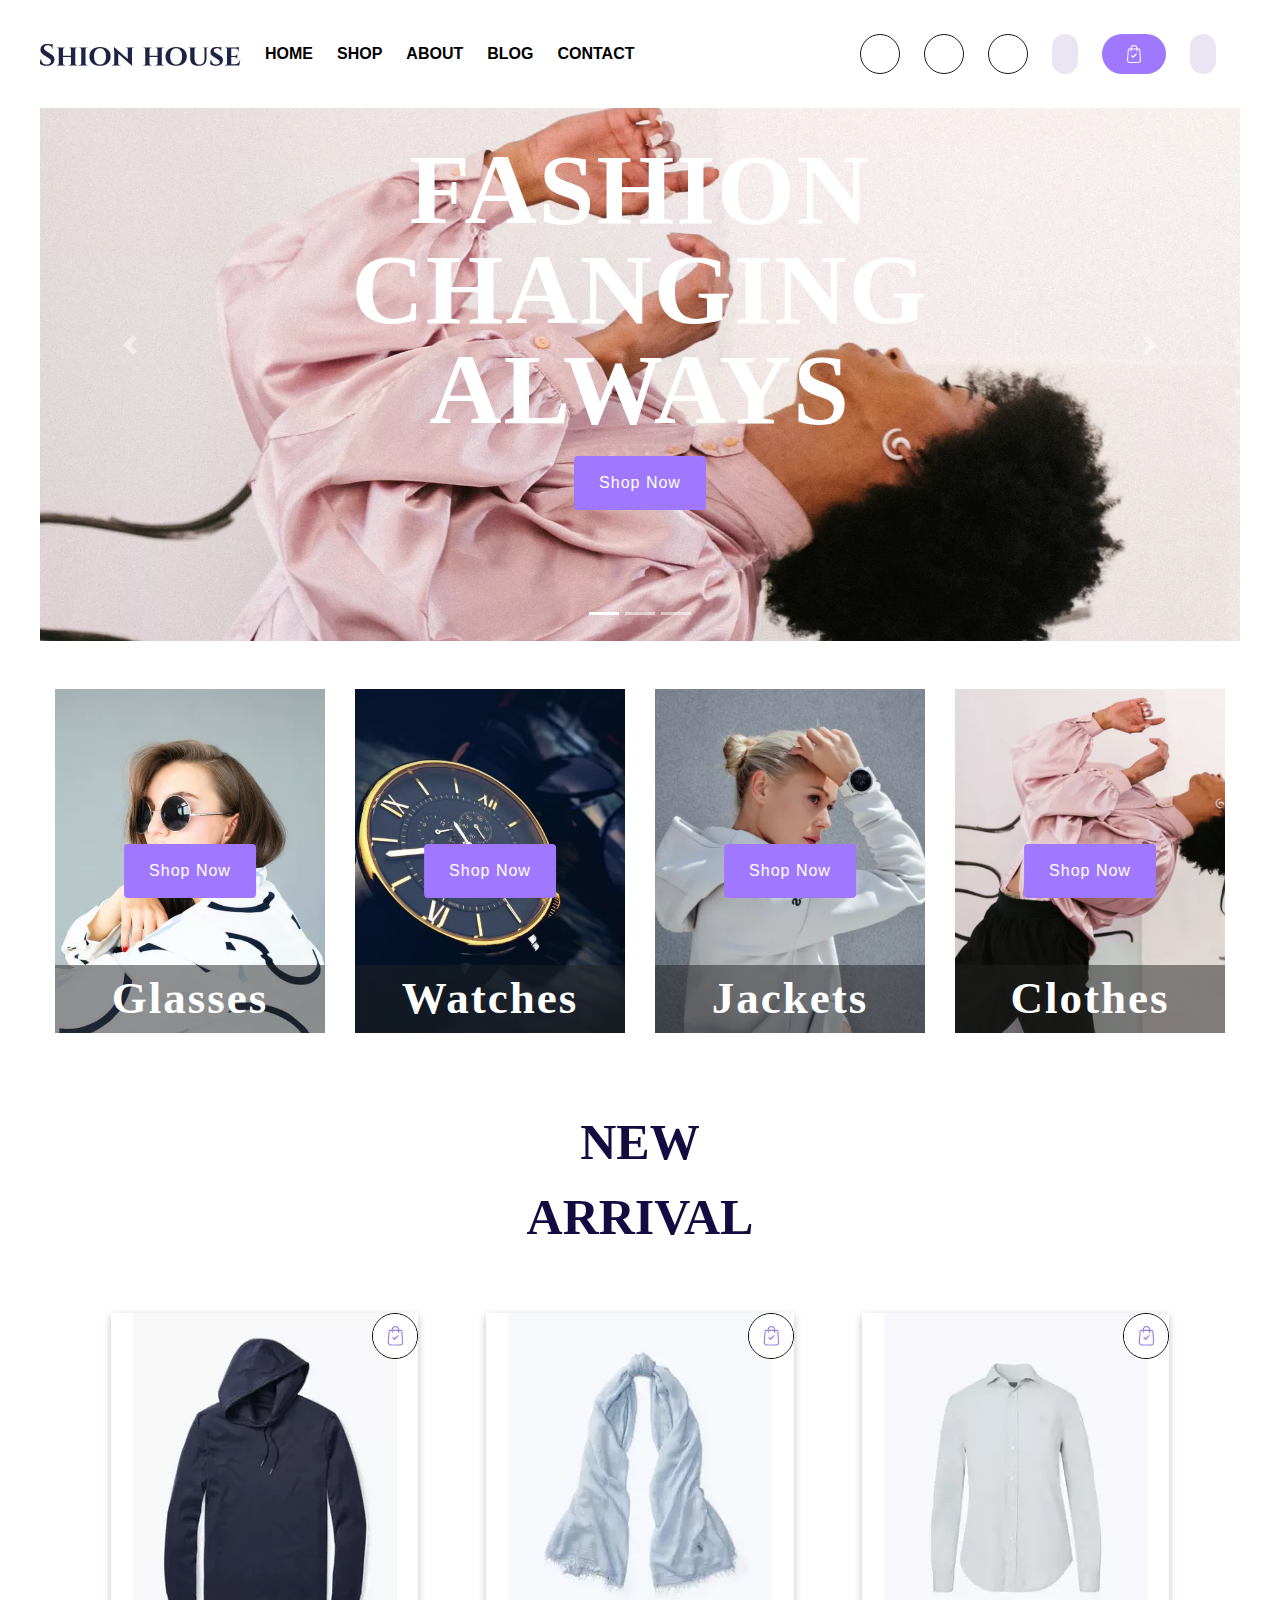
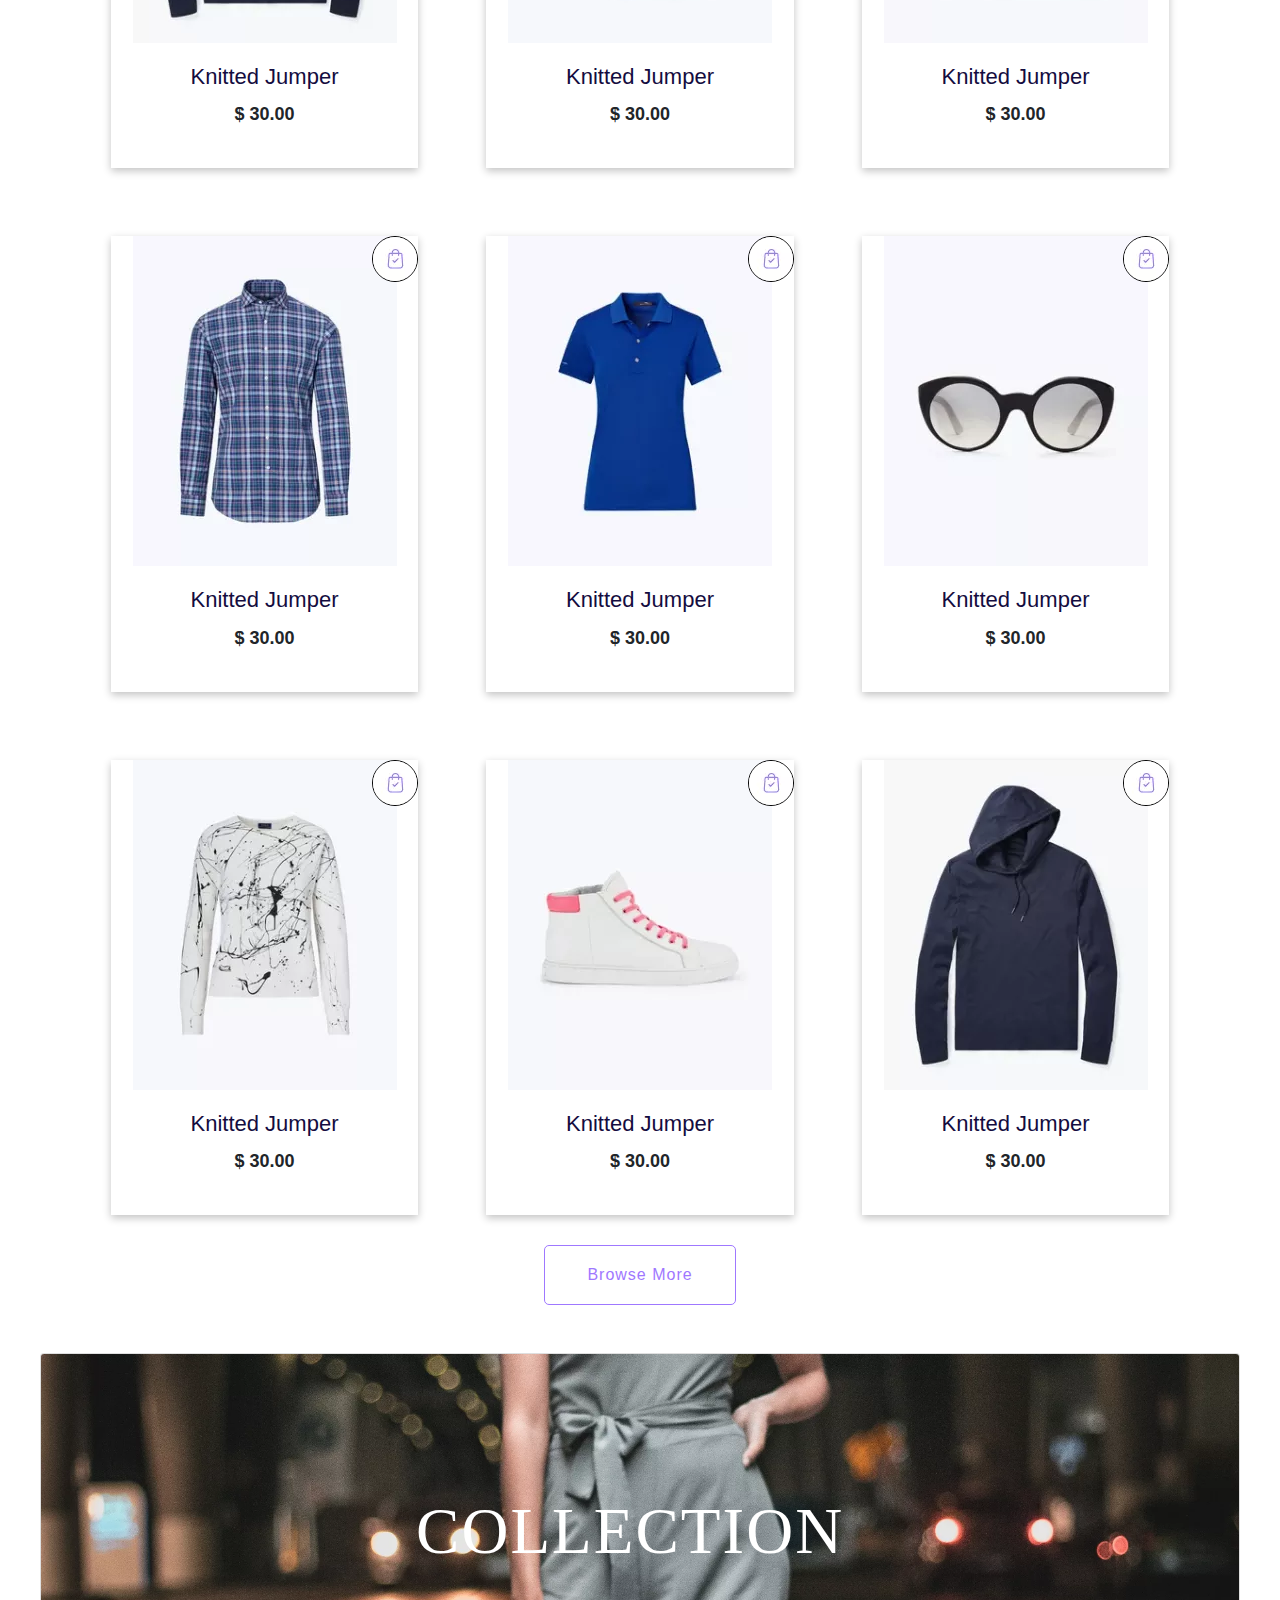
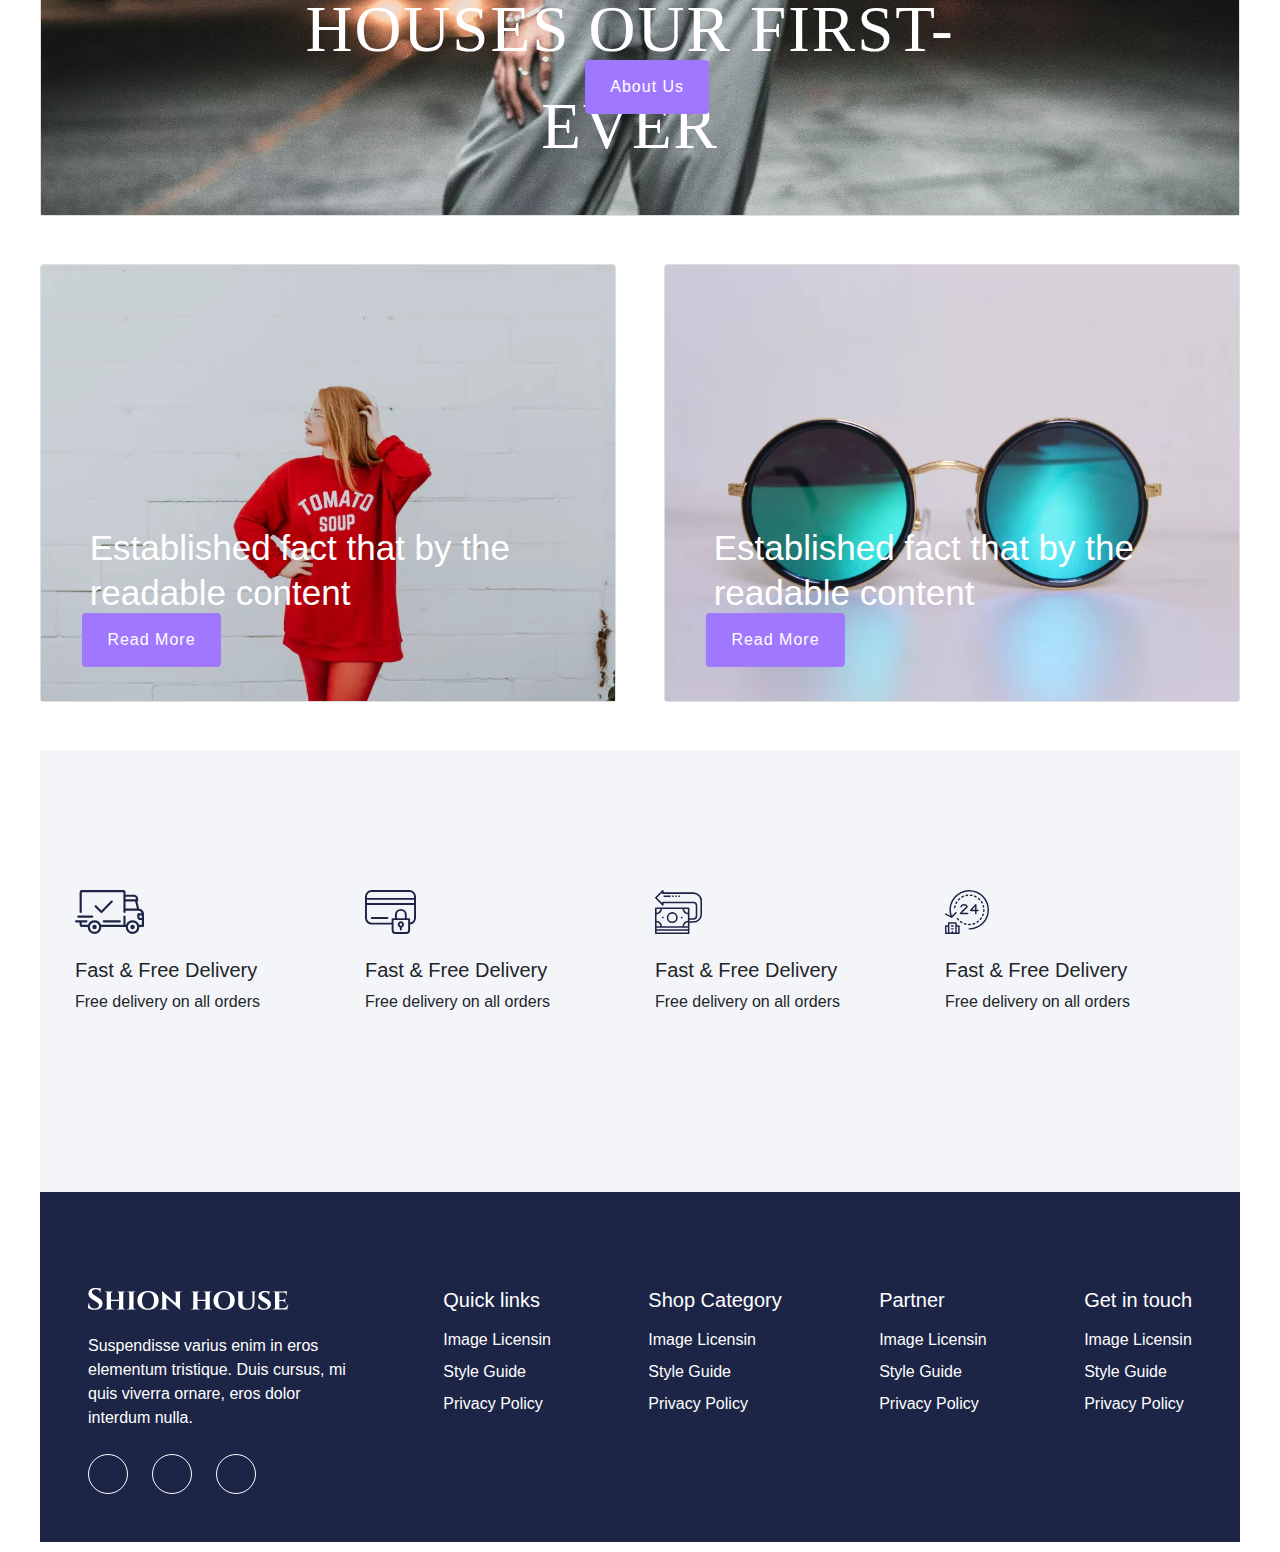
<file: Project-Mindx-1st-main/Project-Mindx-1st-main/index.html>
<!DOCTYPE html>
<html lang="en">
  <head>
    <title>Shion House</title>
    <!-- Required meta tags -->
    <meta charset="utf-8" />
    <meta name="viewport" content="width=device-width, initial-scale=1, shrink-to-fit=no" />
    <!-- Font -->
    <link rel="stylesheet" href="https://cdnjs.cloudflare.com/ajax/libs/font-awesome/6.6.0/css/all.min.css" integrity="sha512-Kc323vGBEqzTmouAECnVceyQqyqdsSiqLQISBL29aUW4U/M7pSPA/gEUZQqv1cwx4OnYxTxve5UMg5GT6L4JJg==" crossorigin="anonymous" referrerpolicy="no-referrer" />
    <link rel="preconnect" href="https://fonts.googleapis.com" />
    <link rel="preconnect" href="https://fonts.gstatic.com" crossorigin />
    <link href="https://fonts.googleapis.com/css2?family=Kaushan+Script&display=swap" rel="stylesheet" />
    <!-- Bootstrap CSS v5.2.1 -->

    <link rel="stylesheet" href="https://cdn.jsdelivr.net/npm/bootstrap@5.3.3/dist/css/bootstrap.min.css" integrity="sha384-QWTKZyjpPEjISv5WaRU9OFeRpok6YctnYmDr5pNlyT2bRjXh0JMhjY6hW+ALEwIH" crossorigin="anonymous" />
    <link href="https://stackpath.bootstrapcdn.com/bootstrap/4.3.1/css/bootstrap.min.css" rel="stylesheet" />

    <!-- CSS -->
    <link rel="stylesheet" href="./css/style.css" />
  </head>

  <body class="d-flex">
    <header class="w-100 d-flex justify-content-center align-items-center">
      <!-- place navbar here -->
      <div class="sidebar-container">
        <div class="sidebar-icon" id="sidebar-icon">
          <i class="fa-solid fa-bars"></i>
        </div>
      </div>
      <div class="w-100 d-flex justify-content-between align-items-center">
        <div class="left_header_container d-flex justify-content-center align-items-center gap-4">
          <div class="header_logo">
            <a href="index.html">
              <img src="./imgs/logo/logo.png" alt="" />
            </a>
          </div>
          <div class="header_menu">
            <nav>
              <ul class="d-flex justify-content-center align-items-center gap-4">
                <li>
                  <a href="index.html">
                    <p>HOME</p>
                  </a>
                </li>
                <li>
                  <a href="shop.html">
                    <p>SHOP</p>
                  </a>
                </li>
                <li>
                  <a href="about.html">
                    <p>ABOUT</p>
                  </a>
                </li>
                <li>
                  <a href="blog.html">
                    <p>BLOG</p>
                  </a>
                </li>
                <li>
                  <a href="contact.html">
                    <p>CONTACT</p>
                  </a>
                </li>
              </ul>
            </nav>
          </div>
        </div>
        <div class="right_header_container d-flex justify-content-center align-items-center gap-4">
          <div class="header_social d-flex justify-content-center align-items-center gap-4">
            <a href="#">
              <i class="fab fa-twitter"></i>
            </a>
            <a href="#">
              <i class="fab fa-facebook-f"></i>
            </a>
            <a href="#">
              <i class="fab fa-pinterest-p"></i>
            </a>
          </div>
          <div class="header_user_find_store d-flex">
            <ul class="d-flex gap-4">
              <li>
                <div class="header_search">
                  <i class="fa-solid fa-magnifying-glass"></i>
                </div>
              </li>
              <li>
                <div class="header_store" id="header_store">
                  <img src="./imgs/gallery/card.svg" alt="" />
                </div>
              </li>
              <li>
                <div class="d-flex justify-content-center align-items-center">
                  <a href="signup.html" class="header_user">
                    <i class="fa-solid fa-user"></i>
                    <span class="pl-2 username_login" id="login_check"></span>
                  </a>
                  
                </div>
              </li>
              <li>
                <div class="logout_btn" id="logout_btn">
                  <i class="fa-solid fa-right-from-bracket"></i>
                </div>
              </li>
            </ul>
          </div>
        </div>
      </div>
    </header>
    <div class="sidebar-menu" id="sidebar-menu">
      <ul class="d-flex flex-column justify-content-center align-items-start gap-4">
        <li>
          <a href="index.html">
            <p>HOME</p>
          </a>
        </li>
        <li>
          <a href="shop.html">
            <p>SHOP</p>
          </a>
        </li>
        <li>
          <a href="about.html">
            <p>ABOUT</p>
          </a>
        </li>
        <li>
          <a href="blog.html">
            <p>BLOG</p>
          </a>
        </li>
        <li>
          <a href="contact.html">
            <p>CONTACT</p>
          </a>
        </li>
      </ul>
    </div>
      <!-- ========================================== Cart Start ========================================== -->
    <div class="shopping-cart w-25 cart-wrapper" id="shopping-cart">
      <div class="cart-top d-flex justify-content-between p-4">
        <p>Giỏ hàng của tôi</p>
        <i class="fa-solid fa-xmark" id="btnCardClose"></i>
      </div>
      <hr class="m-0" style="border: 1px solid black" />
      <div class="cart-bottom d-flex flex-column p-4 gap-3">
        <!-- CART ITEM -->
      </div>
      <hr class="m-0" style="border: 1px solid black" />
      <div class="totalPrice h-10 pr-3 pt-3 pl-3 d-flex align-items-start justify-content-between">
        <p>Total: <span class="nav__mount">$ 0.00</span></p>
        <button class="btnPurchase" id="btnPurchase">PURCHASE</button>
      </div>
    </div>
          <!-- ========================================== Cart End ========================================== -->
    <main>
      <!-- ========================================== Carousel Start ========================================== -->
      <div id="carouselExampleIndicators" class="carousel slide mt-5" data-ride="carousel">
        <ol class="carousel-indicators">
          <li data-target="#carouselExampleIndicators" data-slide-to="0" class="active"></li>
          <li data-target="#carouselExampleIndicators" data-slide-to="1"></li>
          <li data-target="#carouselExampleIndicators" data-slide-to="2"></li>
        </ol>
        <div class="carousel-inner">
          <div class="carousel-item active">
            <img class="d-block c-img" src="./imgs/hero/h1_hero1.png" alt="First slide" />
            <div class="carousel-caption d-none d-md-block">
              <div>
                <p>
                  FASHION
                  <br />
                  CHANGING
                  <br />
                  ALWAYS
                </p>
                <a href="shop.html" class="first_button_form">Shop Now</a>
              </div>
            </div>
          </div>
          <div class="carousel-item">
            <img class="d-block c-img" src="./imgs/hero/h1_hero2.png" alt="Second slide" />
            <div class="carousel-caption d-none d-md-block">
              <div>
                <p>
                  FASHION
                  <br />
                  CHANGING
                  <br />
                  ALWAYS
                </p>
                <a href="shop.html" class="first_button_form">Shop Now</a>
              </div>
            </div>
          </div>
          <div class="carousel-item">
            <img class="d-block c-img" src="./imgs/hero/h1_hero3.png" alt="Third slide" />
            <div class="carousel-caption d-none d-md-block">
              <div>
                <p>
                  FASHION
                  <br />
                  CHANGING
                  <br />
                  ALWAYS
                </p>
                <a href="shop.html" class="first_button_form">Shop Now</a>
              </div>
            </div>
          </div>
        </div>
        <a class="carousel-control-prev" href="#carouselExampleIndicators" role="button" data-slide="prev">
          <span class="carousel-control-prev-icon" aria-hidden="true"></span>
          <span class="sr-only">Previous</span>
        </a>
        <a class="carousel-control-next" href="#carouselExampleIndicators" role="button" data-slide="next">
          <span class="carousel-control-next-icon" aria-hidden="true"></span>
          <span class="sr-only">Next</span>   
        </a>
      </div>
      <!-- ========================================== Carousel End ========================================== -->
      <!-- ========================================== Popular Card Start ========================================== -->
      <div class="popular-items pt-50 mt-5">
        <div class="container-fluid">
          <div class="row">
            <div class="col-lg-3 col-md-6 col-sm-6 mb-4">
              <div class="single-popular-items mb-50 text-center">
                <div class="popular-img">
                  <img src="./imgs/gallery/popular1.png" class="w-100" alt="" />
                  <div class="img-cap">
                    <span>Glasses</span>
                  </div>
                  <div class="favorit-items">
                    <a href="shop.html" class="first_button_form btn">Shop Now</a>
                  </div>
                </div>
              </div>
            </div>
            <div class="col-lg-3 col-md-6 col-sm-6 mb-4">
              <div class="single-popular-items mb-50 text-center">
                <div class="popular-img">
                  <img src="./imgs/gallery/popular2.png" class="w-100" alt="" />
                  <div class="img-cap">
                    <span>Watches</span>
                  </div>
                  <div class="favorit-items">
                    <a href="shop.html" class="btn first_button_form">Shop Now</a>
                  </div>
                </div>
              </div>
            </div>
            <div class="col-lg-3 col-md-6 col-sm-6 mb-4">
              <div class="single-popular-items mb-50 text-center">
                <div class="popular-img">
                  <img src="./imgs/gallery/popular3.png" class="w-100" alt="" />
                  <div class="img-cap">
                    <span>Jackets</span>
                  </div>
                  <div class="favorit-items">
                    <a href="shop.html" class="btn first_button_form">Shop Now</a>
                  </div>
                </div>
              </div>
            </div>
            <div class="col-lg-3 col-md-6 col-sm-6 mb-4">
              <div class="single-popular-items mb-50 text-center">
                <div class="popular-img">
                  <img src="./imgs/gallery/popular4.png" class="w-100" alt="" />
                  <div class="img-cap">
                    <span>Clothes</span>
                  </div>
                  <div class="favorit-items">
                    <a href="shop.html" class="btn first_button_form">Shop Now</a>
                  </div>
                </div>
              </div>
            </div>
          </div>
        </div>
      </div>
      <!-- ========================================== Popular Card End ========================================== -->
      <!-- ========================================== New Arrival Start ========================================== -->
      <div class="new-arrivals w-100 mt-5 d-flex flex-column align-items-center">
        <div class="new-arrivals-title mb-5">
          <p class="new-arrival-title-content">
            NEW
            <br />
            ARRIVAL
          </p>
        </div>
        <div id="wrapperProduct" class="new-arrivals-store row gap-xl-5 gap-md-2">
          <!-- PRODUCT -->
        </div>
        <div class="btn_browse_more_container">
          <a href="shop.html" class="btn_browse_more mb-5"> Browse more </a>
        </div>
      </div>
      <!-- ========================================== New Arrival End ========================================== -->
      <!-- ========================================== COLLECTION ABOUT US START ========================================== -->
      <div class="collection-card card img-fluid mb-5">
        <img class="card-img-top" src="./imgs/gallery/section_bg01.png" alt="Card image" style="width: 100%" />
        <div class="card-img-overlay">
          <p class="card-text card-content-collection">COLLECTION HOUSES OUR FIRST-EVER</p>
          <a href="about.html" class="btn first_button_form btn-collection">About Us</a>
        </div>
      </div>
      <!-- ========================================== COLLECTION ABOUT US END ========================================== -->
      <!-- ========================================== READ MORE START ========================================== -->
      <div class="readmore-container d-flex justify-content-between gap-5 mb-5">
        <div class="card img-fluid readmore-card">
          <img class="card-img-top" src="./imgs/gallery/popular-imtes1.png" alt="Card image" style="width: 100%" />
          <div class="card-img-overlay">
            <p class="card-text text-white readmore-text">
              Established fact that by the <br />
              readable content
            </p>
            <a href="shop.html" class="btn first_button_form readmore-button">Read More </a>
          </div>
        </div>
        <div class="card img-fluid">
          <img class="card-img-top" src="./imgs/gallery/popular-imtes2.png" alt="Card image" style="width: 100%" />
          <div class="card-img-overlay">
            <p class="card-text text-white readmore-text">
              Established fact that by the <br />
              readable content
            </p>
            <a href="shop.html" class="btn first_button_form readmore-button">Read More </a>
          </div>
        </div>
      </div>
      <!-- ========================================== READ MORE END ========================================== -->
    </main>
    <footer class="w-100">
      <!-- place footer here -->
      <div class="service-container categories-area section-padding40 gray-bg w-100">
        <div class="container-fluid">
          <div class="row">
            <div class="col-lg-3 col-md-6 col-sm-6 pl-15 pr-15">
              <div class="single-cat mb-5">
                <div class="cat-icon mb-4">
                  <img src="./imgs/icon/services1.svg" alt="" />
                </div>
                <div class="cat-cap">
                  <h5>Fast &amp; Free Delivery</h5>
                  <p>Free delivery on all orders</p>
                </div>
              </div>
            </div>
            <div class="col-lg-3 col-md-6 col-sm-6 pl-15 pr-15">
              <div class="single-cat mb-5">
                <div class="cat-icon mb-4">
                  <img src="./imgs/icon/services2.svg" alt="" />
                </div>
                <div class="cat-cap">
                  <h5>Fast &amp; Free Delivery</h5>
                  <p>Free delivery on all orders</p>
                </div>
              </div>
            </div>
            <div class="col-lg-3 col-md-6 col-sm-6 pl-15 pr-15">
              <div class="single-cat mb-30">
                <div class="cat-icon mb-4">
                  <img src="./imgs/icon/services3.svg" alt="" />
                </div>
                <div class="cat-cap">
                  <h5>Fast &amp; Free Delivery</h5>
                  <p>Free delivery on all orders</p>
                </div>
              </div>
            </div>
            <div class="col-lg-3 col-md-6 col-sm-6 pl-15 pr-15">
              <div class="single-cat">
                <div class="cat-icon mb-4">
                  <img src="./imgs/icon/services4.svg" alt="" />
                </div>
                <div class="cat-cap">
                  <h5>Fast &amp; Free Delivery</h5>
                  <p>Free delivery on all orders</p>
                </div>
              </div>
            </div>
          </div>
        </div>
      </div>
      <div class="footer-container d-flex p-5 justify-content-between">
        <div class="shionhouse-footer pt-5 d-flex flex-column align-items-start">
          <img src="./imgs/logo/logo2_footer.png" alt="" class="mb-4" />
          <p class="text-white font-weight-light mb-4">
            Suspendisse varius enim in eros <br />
            elementum tristique. Duis cursus, mi <br />
            quis viverra ornare, eros dolor <br />
            interdum nulla.
          </p>
          <div class="social-container-footer">
            <div class="header_social social-icon d-flex justify-content-center align-items-center gap-4">
              <a href="#">
                <i class="fab fa-twitter text-white"></i>
              </a>
              <a href="#">
                <i class="fab fa-facebook-f text-white"></i>
              </a>
              <a href="#">
                <i class="fab fa-pinterest-p text-white"></i>
              </a>
            </div>
          </div>
        </div>
        <div class="quick-links pt-5">
          <h3 class="text-white">Quick links</h3>
          <ul>
            <li>
              <a href="#">Image Licensin</a>
            </li>
            <li>
              <a href="#">Style Guide</a>
            </li>
            <li>
              <a href="#">Privacy Policy</a>
            </li>
          </ul>
        </div>
        <div class="quick-links pt-5">
          <h3 class="text-white">Shop Category</h3>
          <ul>
            <li>
              <a href="#">Image Licensin</a>
            </li>
            <li>
              <a href="#">Style Guide</a>
            </li>
            <li>
              <a href="#">Privacy Policy</a>
            </li>
          </ul>
        </div>
        <div class="quick-links pt-5">
          <h3 class="text-white">Partner</h3>
          <ul>
            <li>
              <a href="#">Image Licensin</a>
            </li>
            <li>
              <a href="#">Style Guide</a>
            </li>
            <li>
              <a href="#">Privacy Policy</a>
            </li>
          </ul>
        </div>
        <div class="quick-links pt-5">
          <h3 class="text-white">Get in touch</h3>
          <ul>
            <li>
              <a href="#">Image Licensin</a>
            </li>
            <li>
              <a href="#">Style Guide</a>
            </li>
            <li>
              <a href="#">Privacy Policy</a>
            </li>
          </ul>
        </div>
      </div>
    </footer>
    <!-- Bootstrap JavaScript Libraries -->
    <script src="https://cdnjs.cloudflare.com/ajax/libs/jquery/3.3.1/jquery.min.js"></script>
    <script src="https://stackpath.bootstrapcdn.com/bootstrap/4.3.1/js/bootstrap.min.js"></script>
    <!-- SCRIPT -->
    <script defer src="./js/index.js"></script>
  </body>
</html>
</file>
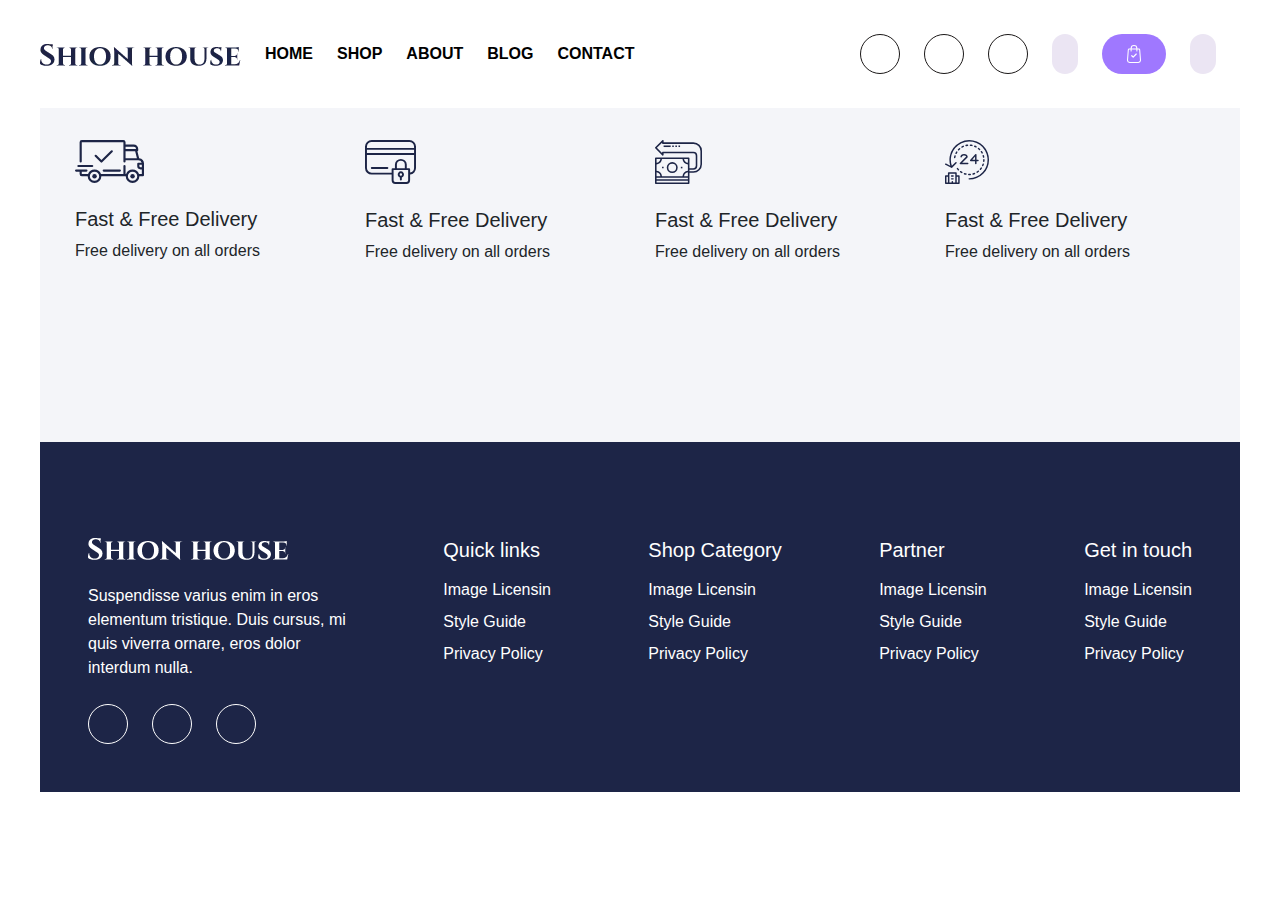
<file: Project-Mindx-1st-main/Project-Mindx-1st-main/about.html>
<!DOCTYPE html>
<html lang="en">
  <head>
    <title>Shion House</title>
    <!-- Required meta tags -->
    <meta charset="utf-8" />
    <meta name="viewport" content="width=device-width, initial-scale=1, shrink-to-fit=no" />
    <!-- Font -->
    <link rel="stylesheet" href="https://cdnjs.cloudflare.com/ajax/libs/font-awesome/6.6.0/css/all.min.css" integrity="sha512-Kc323vGBEqzTmouAECnVceyQqyqdsSiqLQISBL29aUW4U/M7pSPA/gEUZQqv1cwx4OnYxTxve5UMg5GT6L4JJg==" crossorigin="anonymous" referrerpolicy="no-referrer" />
    <link rel="preconnect" href="https://fonts.googleapis.com" />
    <link rel="preconnect" href="https://fonts.gstatic.com" crossorigin />
    <link href="https://fonts.googleapis.com/css2?family=Kaushan+Script&display=swap" rel="stylesheet" />
    <!-- Bootstrap CSS v5.2.1 -->

    <link rel="stylesheet" href="https://cdn.jsdelivr.net/npm/bootstrap@5.3.3/dist/css/bootstrap.min.css" integrity="sha384-QWTKZyjpPEjISv5WaRU9OFeRpok6YctnYmDr5pNlyT2bRjXh0JMhjY6hW+ALEwIH" crossorigin="anonymous" />
    <link href="https://stackpath.bootstrapcdn.com/bootstrap/4.3.1/css/bootstrap.min.css" rel="stylesheet" />

    <!-- CSS -->
    <link rel="stylesheet" href="./css/about.css" />
  </head>

  <body class="d-flex">
    <header class="w-100 d-flex justify-content-center align-items-center">
      <!-- place navbar here -->
      <div class="sidebar-container">
        <div class="sidebar-icon" id="sidebar-icon">
          <i class="fa-solid fa-bars"></i>
        </div>
      </div>
      <div class="w-100 d-flex justify-content-between align-items-center">
        <div class="left_header_container d-flex justify-content-center align-items-center gap-4">
          <div class="header_logo">
            <a href="index.html">
              <img src="./imgs/logo/logo.png" alt="" />
            </a>
          </div>
          <div class="header_menu">
            <nav>
              <ul class="d-flex justify-content-center align-items-center gap-4">
                <li>
                  <a href="index.html">
                    <p>HOME</p>
                  </a>
                </li>
                <li>
                  <a href="shop.html">
                    <p>SHOP</p>
                  </a>
                </li>
                <li>
                  <a href="about.html">
                    <p>ABOUT</p>
                  </a>
                </li>
                <li>
                  <a href="blog.html">
                    <p>BLOG</p>
                  </a>
                </li>
                <li>
                  <a href="contact.html">
                    <p>CONTACT</p>
                  </a>
                </li>
              </ul>
            </nav>
          </div>
        </div>
        <div class="right_header_container d-flex justify-content-center align-items-center gap-4">
          <div class="header_social d-flex justify-content-center align-items-center gap-4">
            <a href="#">
              <i class="fab fa-twitter"></i>
            </a>
            <a href="#">
              <i class="fab fa-facebook-f"></i>
            </a>
            <a href="#">
              <i class="fab fa-pinterest-p"></i>
            </a>
          </div>
          <div class="header_user_find_store d-flex">
            <ul class="d-flex gap-4">
              <li>
                <div class="header_search">
                  <i class="fa-solid fa-magnifying-glass"></i>
                </div>
              </li>
              <li>
                <div class="header_store" id="header_store">
                  <img src="./imgs/gallery/card.svg" alt="" />
                </div>
              </li>
              <li>
                <div class="d-flex justify-content-center align-items-center">
                  <a href="signup.html" class="header_user">
                    <i class="fa-solid fa-user"></i>
                    <span class="pl-2 username_login" id="login_check"></span>
                  </a>
                  
                </div>
              </li>
              <li>
                <div class="logout_btn" id="logout_btn">
                  <i class="fa-solid fa-right-from-bracket"></i>
                </div>
              </li>
            </ul>
          </div>
        </div>
      </div>
    </header>
    <div class="sidebar-menu" id="sidebar-menu">
      <ul class="d-flex flex-column justify-content-center align-items-start gap-4">
        <li>
          <a href="index.html">
            <p>HOME</p>
          </a>
        </li>
        <li>
          <a href="shop.html">
            <p>SHOP</p>
          </a>
        </li>
        <li>
          <a href="about.html">
            <p>ABOUT</p>
          </a>
        </li>
        <li>
          <a href="blog.html">
            <p>BLOG</p>
          </a>
        </li>
        <li>
          <a href="contact.html">
            <p>CONTACT</p>
          </a>
        </li>
      </ul>
    </div>
      <!-- ========================================== Cart Start ========================================== -->
    <div class="shopping-cart w-25 cart-wrapper" id="shopping-cart">
      <div class="cart-top d-flex justify-content-between p-4">
        <p>Giỏ hàng của tôi</p>
        <i class="fa-solid fa-xmark" id="btnCardClose"></i>
      </div>
      <hr class="m-0" style="border: 1px solid black" />
      <div class="cart-bottom d-flex flex-column p-4 gap-3">
        <!-- CART ITEM -->
      </div>
      <hr class="m-0" style="border: 1px solid black" />
      <div class="totalPrice h-10 pr-3 pt-3 pl-3 d-flex align-items-start justify-content-between">
        <p>Total: <span class="nav__mount">$ 0.00</span></p>
        <button class="btnPurchase" id="btnPurchase">PURCHASE</button>
      </div>
    </div>
          <!-- ========================================== Cart End ========================================== -->
    <main>
    </main>
    <footer class="w-100">
      <!-- place footer here -->
      <div class="service-container categories-area section-padding40 gray-bg w-100">
        <div class="container-fluid">
          <div class="row">
            <div class="col-lg-3 col-md-6 col-sm-6 pl-15 pr-15">
              <div class="single-cat mb-5">
                <div class="cat-icon mb-4">
                  <img src="./imgs/icon/services1.svg" alt="" />
                </div>
                <div class="cat-cap">
                  <h5>Fast &amp; Free Delivery</h5>
                  <p>Free delivery on all orders</p>
                </div>
              </div>
            </div>
            <div class="col-lg-3 col-md-6 col-sm-6 pl-15 pr-15">
              <div class="single-cat mb-5">
                <div class="cat-icon mb-4">
                  <img src="./imgs/icon/services2.svg" alt="" />
                </div>
                <div class="cat-cap">
                  <h5>Fast &amp; Free Delivery</h5>
                  <p>Free delivery on all orders</p>
                </div>
              </div>
            </div>
            <div class="col-lg-3 col-md-6 col-sm-6 pl-15 pr-15">
              <div class="single-cat mb-30">
                <div class="cat-icon mb-4">
                  <img src="./imgs/icon/services3.svg" alt="" />
                </div>
                <div class="cat-cap">
                  <h5>Fast &amp; Free Delivery</h5>
                  <p>Free delivery on all orders</p>
                </div>
              </div>
            </div>
            <div class="col-lg-3 col-md-6 col-sm-6 pl-15 pr-15">
              <div class="single-cat">
                <div class="cat-icon mb-4">
                  <img src="./imgs/icon/services4.svg" alt="" />
                </div>
                <div class="cat-cap">
                  <h5>Fast &amp; Free Delivery</h5>
                  <p>Free delivery on all orders</p>
                </div>
              </div>
            </div>
          </div>
        </div>
      </div>
      <div class="footer-container d-flex p-5 justify-content-between">
        <div class="shionhouse-footer pt-5 d-flex flex-column align-items-start">
          <img src="./imgs/logo/logo2_footer.png" alt="" class="mb-4" />
          <p class="text-white font-weight-light mb-4">
            Suspendisse varius enim in eros <br />
            elementum tristique. Duis cursus, mi <br />
            quis viverra ornare, eros dolor <br />
            interdum nulla.
          </p>
          <div class="social-container-footer">
            <div class="header_social social-icon d-flex justify-content-center align-items-center gap-4">
              <a href="#">
                <i class="fab fa-twitter text-white"></i>
              </a>
              <a href="#">
                <i class="fab fa-facebook-f text-white"></i>
              </a>
              <a href="#">
                <i class="fab fa-pinterest-p text-white"></i>
              </a>
            </div>
          </div>
        </div>
        <div class="quick-links pt-5">
          <h3 class="text-white">Quick links</h3>
          <ul>
            <li>
              <a href="#">Image Licensin</a>
            </li>
            <li>
              <a href="#">Style Guide</a>
            </li>
            <li>
              <a href="#">Privacy Policy</a>
            </li>
          </ul>
        </div>
        <div class="quick-links pt-5">
          <h3 class="text-white">Shop Category</h3>
          <ul>
            <li>
              <a href="#">Image Licensin</a>
            </li>
            <li>
              <a href="#">Style Guide</a>
            </li>
            <li>
              <a href="#">Privacy Policy</a>
            </li>
          </ul>
        </div>
        <div class="quick-links pt-5">
          <h3 class="text-white">Partner</h3>
          <ul>
            <li>
              <a href="#">Image Licensin</a>
            </li>
            <li>
              <a href="#">Style Guide</a>
            </li>
            <li>
              <a href="#">Privacy Policy</a>
            </li>
          </ul>
        </div>
        <div class="quick-links pt-5">
          <h3 class="text-white">Get in touch</h3>
          <ul>
            <li>
              <a href="#">Image Licensin</a>
            </li>
            <li>
              <a href="#">Style Guide</a>
            </li>
            <li>
              <a href="#">Privacy Policy</a>
            </li>
          </ul>
        </div>
      </div>
    </footer>
    <!-- Bootstrap JavaScript Libraries -->
    <script src="https://cdnjs.cloudflare.com/ajax/libs/jquery/3.3.1/jquery.min.js"></script>
    <script src="https://stackpath.bootstrapcdn.com/bootstrap/4.3.1/js/bootstrap.min.js"></script>
    <!-- SCRIPT -->
    <script defer src="./js/about.js"></script>
  </body>
</html>
</file>
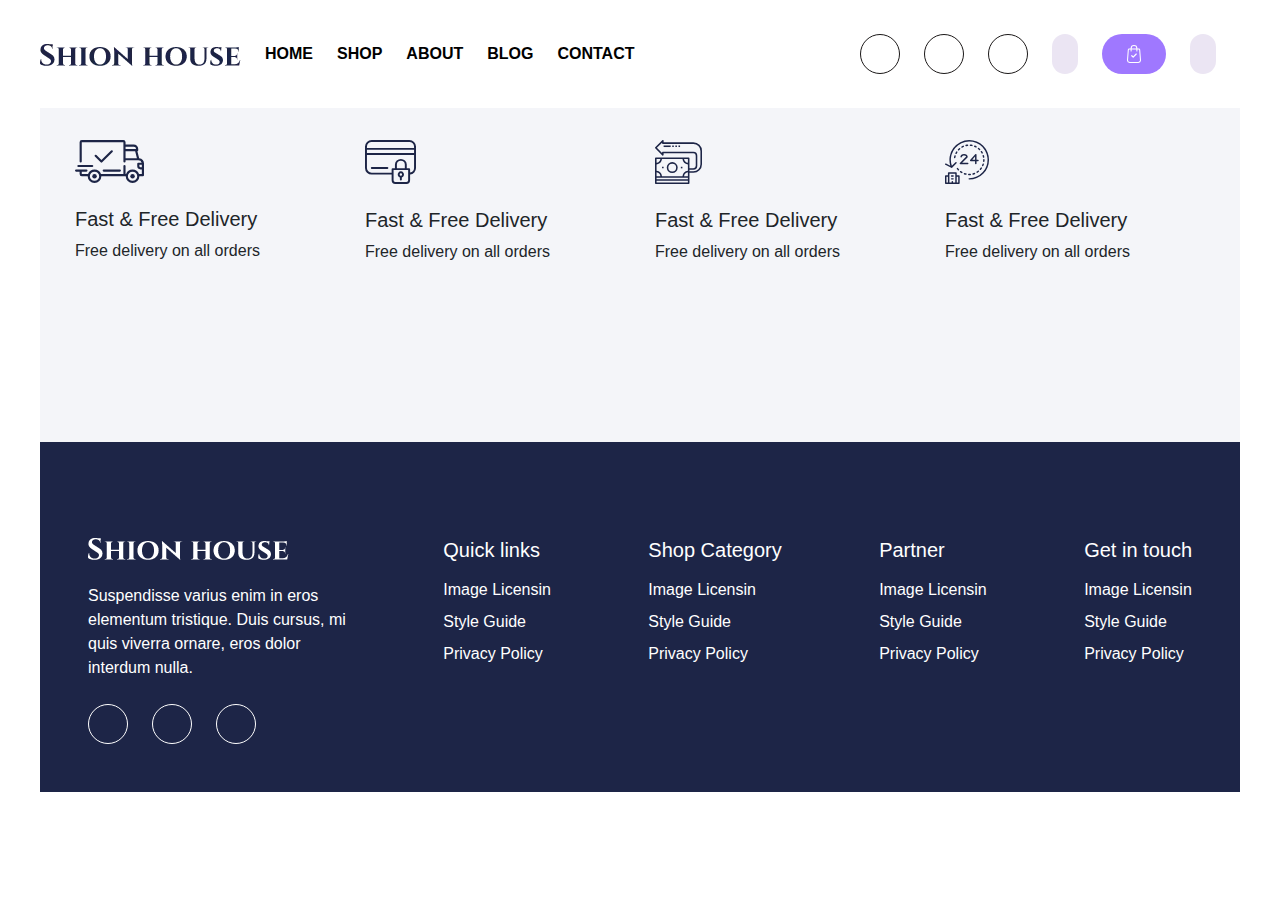
<file: Project-Mindx-1st-main/Project-Mindx-1st-main/blog.html>
<!DOCTYPE html>
<html lang="en">
  <head>
    <title>Shion House</title>
    <!-- Required meta tags -->
    <meta charset="utf-8" />
    <meta name="viewport" content="width=device-width, initial-scale=1, shrink-to-fit=no" />
    <!-- Font -->
    <link rel="stylesheet" href="https://cdnjs.cloudflare.com/ajax/libs/font-awesome/6.6.0/css/all.min.css" integrity="sha512-Kc323vGBEqzTmouAECnVceyQqyqdsSiqLQISBL29aUW4U/M7pSPA/gEUZQqv1cwx4OnYxTxve5UMg5GT6L4JJg==" crossorigin="anonymous" referrerpolicy="no-referrer" />
    <link rel="preconnect" href="https://fonts.googleapis.com" />
    <link rel="preconnect" href="https://fonts.gstatic.com" crossorigin />
    <link href="https://fonts.googleapis.com/css2?family=Kaushan+Script&display=swap" rel="stylesheet" />
    <!-- Bootstrap CSS v5.2.1 -->

    <link rel="stylesheet" href="https://cdn.jsdelivr.net/npm/bootstrap@5.3.3/dist/css/bootstrap.min.css" integrity="sha384-QWTKZyjpPEjISv5WaRU9OFeRpok6YctnYmDr5pNlyT2bRjXh0JMhjY6hW+ALEwIH" crossorigin="anonymous" />
    <link href="https://stackpath.bootstrapcdn.com/bootstrap/4.3.1/css/bootstrap.min.css" rel="stylesheet" />

    <!-- CSS -->
    <link rel="stylesheet" href="./css/blog.css" />
  </head>

  <body class="d-flex">
    <header class="w-100 d-flex justify-content-center align-items-center">
      <!-- place navbar here -->
      <div class="sidebar-container">
        <div class="sidebar-icon" id="sidebar-icon">
          <i class="fa-solid fa-bars"></i>
        </div>
      </div>
      <div class="w-100 d-flex justify-content-between align-items-center">
        <div class="left_header_container d-flex justify-content-center align-items-center gap-4">
          <div class="header_logo">
            <a href="index.html">
              <img src="./imgs/logo/logo.png" alt="" />
            </a>
          </div>
          <div class="header_menu">
            <nav>
              <ul class="d-flex justify-content-center align-items-center gap-4">
                <li>
                  <a href="index.html">
                    <p>HOME</p>
                  </a>
                </li>
                <li>
                  <a href="shop.html">
                    <p>SHOP</p>
                  </a>
                </li>
                <li>
                  <a href="about.html">
                    <p>ABOUT</p>
                  </a>
                </li>
                <li>
                  <a href="blog.html">
                    <p>BLOG</p>
                  </a>
                </li>
                <li>
                  <a href="contact.html">
                    <p>CONTACT</p>
                  </a>
                </li>
              </ul>
            </nav>
          </div>
        </div>
        <div class="right_header_container d-flex justify-content-center align-items-center gap-4">
          <div class="header_social d-flex justify-content-center align-items-center gap-4">
            <a href="#">
              <i class="fab fa-twitter"></i>
            </a>
            <a href="#">
              <i class="fab fa-facebook-f"></i>
            </a>
            <a href="#">
              <i class="fab fa-pinterest-p"></i>
            </a>
          </div>
          <div class="header_user_find_store d-flex">
            <ul class="d-flex gap-4">
              <li>
                <div class="header_search">
                  <i class="fa-solid fa-magnifying-glass"></i>
                </div>
              </li>
              <li>
                <div class="header_store" id="header_store">
                  <img src="./imgs/gallery/card.svg" alt="" />
                </div>
              </li>
              <li>
                <div class="d-flex justify-content-center align-items-center">
                  <a href="signup.html" class="header_user">
                    <i class="fa-solid fa-user"></i>
                    <span class="pl-2 username_login" id="login_check"></span>
                  </a>
                  
                </div>
              </li>
              <li>
                <div class="logout_btn" id="logout_btn">
                  <i class="fa-solid fa-right-from-bracket"></i>
                </div>
              </li>
            </ul>
          </div>
        </div>
      </div>
    </header>
    <div class="sidebar-menu" id="sidebar-menu">
      <ul class="d-flex flex-column justify-content-center align-items-start gap-4">
        <li>
          <a href="index.html">
            <p>HOME</p>
          </a>
        </li>
        <li>
          <a href="shop.html">
            <p>SHOP</p>
          </a>
        </li>
        <li>
          <a href="about.html">
            <p>ABOUT</p>
          </a>
        </li>
        <li>
          <a href="blog.html">
            <p>BLOG</p>
          </a>
        </li>
        <li>
          <a href="contact.html">
            <p>CONTACT</p>
          </a>
        </li>
      </ul>
    </div>
      <!-- ========================================== Cart Start ========================================== -->
    <div class="shopping-cart w-25 cart-wrapper" id="shopping-cart">
      <div class="cart-top d-flex justify-content-between p-4">
        <p>Giỏ hàng của tôi</p>
        <i class="fa-solid fa-xmark" id="btnCardClose"></i>
      </div>
      <hr class="m-0" style="border: 1px solid black" />
      <div class="cart-bottom d-flex flex-column p-4 gap-3">
        <!-- CART ITEM -->
      </div>
      <hr class="m-0" style="border: 1px solid black" />
      <div class="totalPrice h-10 pr-3 pt-3 pl-3 d-flex align-items-start justify-content-between">
        <p>Total: <span class="nav__mount">$ 0.00</span></p>
        <button class="btnPurchase" id="btnPurchase">PURCHASE</button>
      </div>
    </div>
          <!-- ========================================== Cart End ========================================== -->
    <main>
    </main>
    <footer class="w-100">
      <!-- place footer here -->
      <div class="service-container categories-area section-padding40 gray-bg w-100">
        <div class="container-fluid">
          <div class="row">
            <div class="col-lg-3 col-md-6 col-sm-6 pl-15 pr-15">
              <div class="single-cat mb-5">
                <div class="cat-icon mb-4">
                  <img src="./imgs/icon/services1.svg" alt="" />
                </div>
                <div class="cat-cap">
                  <h5>Fast &amp; Free Delivery</h5>
                  <p>Free delivery on all orders</p>
                </div>
              </div>
            </div>
            <div class="col-lg-3 col-md-6 col-sm-6 pl-15 pr-15">
              <div class="single-cat mb-5">
                <div class="cat-icon mb-4">
                  <img src="./imgs/icon/services2.svg" alt="" />
                </div>
                <div class="cat-cap">
                  <h5>Fast &amp; Free Delivery</h5>
                  <p>Free delivery on all orders</p>
                </div>
              </div>
            </div>
            <div class="col-lg-3 col-md-6 col-sm-6 pl-15 pr-15">
              <div class="single-cat mb-30">
                <div class="cat-icon mb-4">
                  <img src="./imgs/icon/services3.svg" alt="" />
                </div>
                <div class="cat-cap">
                  <h5>Fast &amp; Free Delivery</h5>
                  <p>Free delivery on all orders</p>
                </div>
              </div>
            </div>
            <div class="col-lg-3 col-md-6 col-sm-6 pl-15 pr-15">
              <div class="single-cat">
                <div class="cat-icon mb-4">
                  <img src="./imgs/icon/services4.svg" alt="" />
                </div>
                <div class="cat-cap">
                  <h5>Fast &amp; Free Delivery</h5>
                  <p>Free delivery on all orders</p>
                </div>
              </div>
            </div>
          </div>
        </div>
      </div>
      <div class="footer-container d-flex p-5 justify-content-between">
        <div class="shionhouse-footer pt-5 d-flex flex-column align-items-start">
          <img src="./imgs/logo/logo2_footer.png" alt="" class="mb-4" />
          <p class="text-white font-weight-light mb-4">
            Suspendisse varius enim in eros <br />
            elementum tristique. Duis cursus, mi <br />
            quis viverra ornare, eros dolor <br />
            interdum nulla.
          </p>
          <div class="social-container-footer">
            <div class="header_social social-icon d-flex justify-content-center align-items-center gap-4">
              <a href="#">
                <i class="fab fa-twitter text-white"></i>
              </a>
              <a href="#">
                <i class="fab fa-facebook-f text-white"></i>
              </a>
              <a href="#">
                <i class="fab fa-pinterest-p text-white"></i>
              </a>
            </div>
          </div>
        </div>
        <div class="quick-links pt-5">
          <h3 class="text-white">Quick links</h3>
          <ul>
            <li>
              <a href="#">Image Licensin</a>
            </li>
            <li>
              <a href="#">Style Guide</a>
            </li>
            <li>
              <a href="#">Privacy Policy</a>
            </li>
          </ul>
        </div>
        <div class="quick-links pt-5">
          <h3 class="text-white">Shop Category</h3>
          <ul>
            <li>
              <a href="#">Image Licensin</a>
            </li>
            <li>
              <a href="#">Style Guide</a>
            </li>
            <li>
              <a href="#">Privacy Policy</a>
            </li>
          </ul>
        </div>
        <div class="quick-links pt-5">
          <h3 class="text-white">Partner</h3>
          <ul>
            <li>
              <a href="#">Image Licensin</a>
            </li>
            <li>
              <a href="#">Style Guide</a>
            </li>
            <li>
              <a href="#">Privacy Policy</a>
            </li>
          </ul>
        </div>
        <div class="quick-links pt-5">
          <h3 class="text-white">Get in touch</h3>
          <ul>
            <li>
              <a href="#">Image Licensin</a>
            </li>
            <li>
              <a href="#">Style Guide</a>
            </li>
            <li>
              <a href="#">Privacy Policy</a>
            </li>
          </ul>
        </div>
      </div>
    </footer>
    <!-- Bootstrap JavaScript Libraries -->
    <script src="https://cdnjs.cloudflare.com/ajax/libs/jquery/3.3.1/jquery.min.js"></script>
    <script src="https://stackpath.bootstrapcdn.com/bootstrap/4.3.1/js/bootstrap.min.js"></script>
    <!-- SCRIPT -->
    <script defer src="./js/blog.js"></script>
  </body>
</html>
</file>
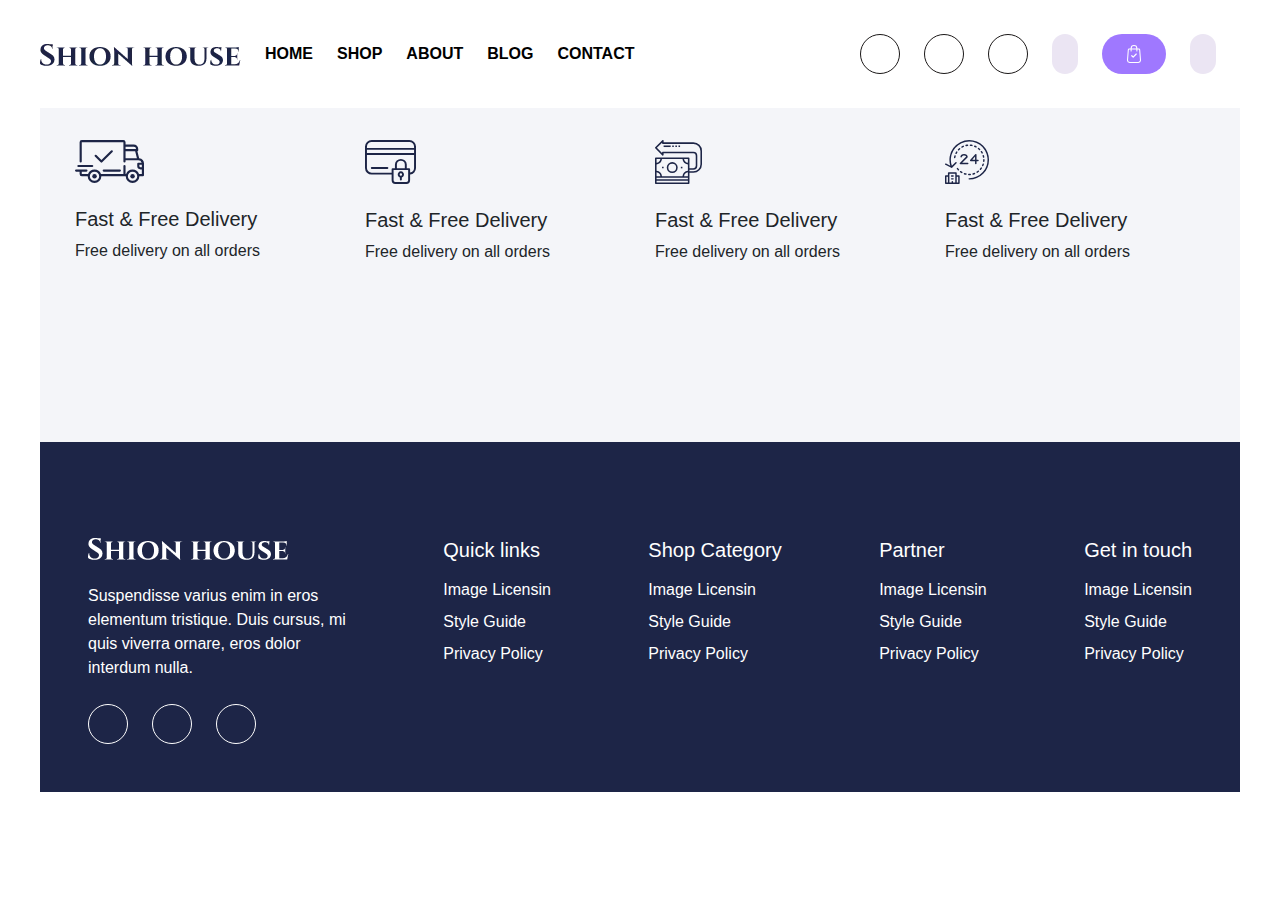
<file: Project-Mindx-1st-main/Project-Mindx-1st-main/contact.html>
<!DOCTYPE html>
<html lang="en">
  <head>
    <title>Shion House</title>
    <!-- Required meta tags -->
    <meta charset="utf-8" />
    <meta name="viewport" content="width=device-width, initial-scale=1, shrink-to-fit=no" />
    <!-- Font -->
    <link rel="stylesheet" href="https://cdnjs.cloudflare.com/ajax/libs/font-awesome/6.6.0/css/all.min.css" integrity="sha512-Kc323vGBEqzTmouAECnVceyQqyqdsSiqLQISBL29aUW4U/M7pSPA/gEUZQqv1cwx4OnYxTxve5UMg5GT6L4JJg==" crossorigin="anonymous" referrerpolicy="no-referrer" />
    <link rel="preconnect" href="https://fonts.googleapis.com" />
    <link rel="preconnect" href="https://fonts.gstatic.com" crossorigin />
    <link href="https://fonts.googleapis.com/css2?family=Kaushan+Script&display=swap" rel="stylesheet" />
    <!-- Bootstrap CSS v5.2.1 -->

    <link rel="stylesheet" href="https://cdn.jsdelivr.net/npm/bootstrap@5.3.3/dist/css/bootstrap.min.css" integrity="sha384-QWTKZyjpPEjISv5WaRU9OFeRpok6YctnYmDr5pNlyT2bRjXh0JMhjY6hW+ALEwIH" crossorigin="anonymous" />
    <link href="https://stackpath.bootstrapcdn.com/bootstrap/4.3.1/css/bootstrap.min.css" rel="stylesheet" />

    <!-- CSS -->
    <link rel="stylesheet" href="./css/contact.css" />
  </head>

  <body class="d-flex">
    <header class="w-100 d-flex justify-content-center align-items-center">
      <!-- place navbar here -->
      <div class="sidebar-container">
        <div class="sidebar-icon" id="sidebar-icon">
          <i class="fa-solid fa-bars"></i>
        </div>
      </div>
      <div class="w-100 d-flex justify-content-between align-items-center">
        <div class="left_header_container d-flex justify-content-center align-items-center gap-4">
          <div class="header_logo">
            <a href="index.html">
              <img src="./imgs/logo/logo.png" alt="" />
            </a>
          </div>
          <div class="header_menu">
            <nav>
              <ul class="d-flex justify-content-center align-items-center gap-4">
                <li>
                  <a href="index.html">
                    <p>HOME</p>
                  </a>
                </li>
                <li>
                  <a href="shop.html">
                    <p>SHOP</p>
                  </a>
                </li>
                <li>
                  <a href="about.html">
                    <p>ABOUT</p>
                  </a>
                </li>
                <li>
                  <a href="blog.html">
                    <p>BLOG</p>
                  </a>
                </li>
                <li>
                  <a href="contact.html">
                    <p>CONTACT</p>
                  </a>
                </li>
              </ul>
            </nav>
          </div>
        </div>
        <div class="right_header_container d-flex justify-content-center align-items-center gap-4">
          <div class="header_social d-flex justify-content-center align-items-center gap-4">
            <a href="#">
              <i class="fab fa-twitter"></i>
            </a>
            <a href="#">
              <i class="fab fa-facebook-f"></i>
            </a>
            <a href="#">
              <i class="fab fa-pinterest-p"></i>
            </a>
          </div>
          <div class="header_user_find_store d-flex">
            <ul class="d-flex gap-4">
              <li>
                <div class="header_search">
                  <i class="fa-solid fa-magnifying-glass"></i>
                </div>
              </li>
              <li>
                <div class="header_store" id="header_store">
                  <img src="./imgs/gallery/card.svg" alt="" />
                </div>
              </li>
              <li>
                <div class="d-flex justify-content-center align-items-center">
                  <a href="signup.html" class="header_user">
                    <i class="fa-solid fa-user"></i>
                    <span class="pl-2 username_login" id="login_check"></span>
                  </a>
                  
                </div>
              </li>
              <li>
                <div class="logout_btn" id="logout_btn">
                  <i class="fa-solid fa-right-from-bracket"></i>
                </div>
              </li>
            </ul>
          </div>
        </div>
      </div>
    </header>
    <div class="sidebar-menu" id="sidebar-menu">
      <ul class="d-flex flex-column justify-content-center align-items-start gap-4">
        <li>
          <a href="index.html">
            <p>HOME</p>
          </a>
        </li>
        <li>
          <a href="shop.html">
            <p>SHOP</p>
          </a>
        </li>
        <li>
          <a href="about.html">
            <p>ABOUT</p>
          </a>
        </li>
        <li>
          <a href="blog.html">
            <p>BLOG</p>
          </a>
        </li>
        <li>
          <a href="contact.html">
            <p>CONTACT</p>
          </a>
        </li>
      </ul>
    </div>
      <!-- ========================================== Cart Start ========================================== -->
    <div class="shopping-cart w-25 cart-wrapper" id="shopping-cart">
      <div class="cart-top d-flex justify-content-between p-4">
        <p>Giỏ hàng của tôi</p>
        <i class="fa-solid fa-xmark" id="btnCardClose"></i>
      </div>
      <hr class="m-0" style="border: 1px solid black" />
      <div class="cart-bottom d-flex flex-column p-4 gap-3">
        <!-- CART ITEM -->
      </div>
      <hr class="m-0" style="border: 1px solid black" />
      <div class="totalPrice h-10 pr-3 pt-3 pl-3 d-flex align-items-start justify-content-between">
        <p>Total: <span class="nav__mount">$ 0.00</span></p>
        <button class="btnPurchase" id="btnPurchase">PURCHASE</button>
      </div>
    </div>
          <!-- ========================================== Cart End ========================================== -->
    <main>
    </main>
    <footer class="w-100">
      <!-- place footer here -->
      <div class="service-container categories-area section-padding40 gray-bg w-100">
        <div class="container-fluid">
          <div class="row">
            <div class="col-lg-3 col-md-6 col-sm-6 pl-15 pr-15">
              <div class="single-cat mb-5">
                <div class="cat-icon mb-4">
                  <img src="./imgs/icon/services1.svg" alt="" />
                </div>
                <div class="cat-cap">
                  <h5>Fast &amp; Free Delivery</h5>
                  <p>Free delivery on all orders</p>
                </div>
              </div>
            </div>
            <div class="col-lg-3 col-md-6 col-sm-6 pl-15 pr-15">
              <div class="single-cat mb-5">
                <div class="cat-icon mb-4">
                  <img src="./imgs/icon/services2.svg" alt="" />
                </div>
                <div class="cat-cap">
                  <h5>Fast &amp; Free Delivery</h5>
                  <p>Free delivery on all orders</p>
                </div>
              </div>
            </div>
            <div class="col-lg-3 col-md-6 col-sm-6 pl-15 pr-15">
              <div class="single-cat mb-30">
                <div class="cat-icon mb-4">
                  <img src="./imgs/icon/services3.svg" alt="" />
                </div>
                <div class="cat-cap">
                  <h5>Fast &amp; Free Delivery</h5>
                  <p>Free delivery on all orders</p>
                </div>
              </div>
            </div>
            <div class="col-lg-3 col-md-6 col-sm-6 pl-15 pr-15">
              <div class="single-cat">
                <div class="cat-icon mb-4">
                  <img src="./imgs/icon/services4.svg" alt="" />
                </div>
                <div class="cat-cap">
                  <h5>Fast &amp; Free Delivery</h5>
                  <p>Free delivery on all orders</p>
                </div>
              </div>
            </div>
          </div>
        </div>
      </div>
      <div class="footer-container d-flex p-5 justify-content-between">
        <div class="shionhouse-footer pt-5 d-flex flex-column align-items-start">
          <img src="./imgs/logo/logo2_footer.png" alt="" class="mb-4" />
          <p class="text-white font-weight-light mb-4">
            Suspendisse varius enim in eros <br />
            elementum tristique. Duis cursus, mi <br />
            quis viverra ornare, eros dolor <br />
            interdum nulla.
          </p>
          <div class="social-container-footer">
            <div class="header_social social-icon d-flex justify-content-center align-items-center gap-4">
              <a href="#">
                <i class="fab fa-twitter text-white"></i>
              </a>
              <a href="#">
                <i class="fab fa-facebook-f text-white"></i>
              </a>
              <a href="#">
                <i class="fab fa-pinterest-p text-white"></i>
              </a>
            </div>
          </div>
        </div>
        <div class="quick-links pt-5">
          <h3 class="text-white">Quick links</h3>
          <ul>
            <li>
              <a href="#">Image Licensin</a>
            </li>
            <li>
              <a href="#">Style Guide</a>
            </li>
            <li>
              <a href="#">Privacy Policy</a>
            </li>
          </ul>
        </div>
        <div class="quick-links pt-5">
          <h3 class="text-white">Shop Category</h3>
          <ul>
            <li>
              <a href="#">Image Licensin</a>
            </li>
            <li>
              <a href="#">Style Guide</a>
            </li>
            <li>
              <a href="#">Privacy Policy</a>
            </li>
          </ul>
        </div>
        <div class="quick-links pt-5">
          <h3 class="text-white">Partner</h3>
          <ul>
            <li>
              <a href="#">Image Licensin</a>
            </li>
            <li>
              <a href="#">Style Guide</a>
            </li>
            <li>
              <a href="#">Privacy Policy</a>
            </li>
          </ul>
        </div>
        <div class="quick-links pt-5">
          <h3 class="text-white">Get in touch</h3>
          <ul>
            <li>
              <a href="#">Image Licensin</a>
            </li>
            <li>
              <a href="#">Style Guide</a>
            </li>
            <li>
              <a href="#">Privacy Policy</a>
            </li>
          </ul>
        </div>
      </div>
    </footer>
    <!-- Bootstrap JavaScript Libraries -->
    <script src="https://cdnjs.cloudflare.com/ajax/libs/jquery/3.3.1/jquery.min.js"></script>
    <script src="https://stackpath.bootstrapcdn.com/bootstrap/4.3.1/js/bootstrap.min.js"></script>
    <!-- SCRIPT -->
    <script defer src="./js/contact.js"></script>
  </body>
</html>
</file>
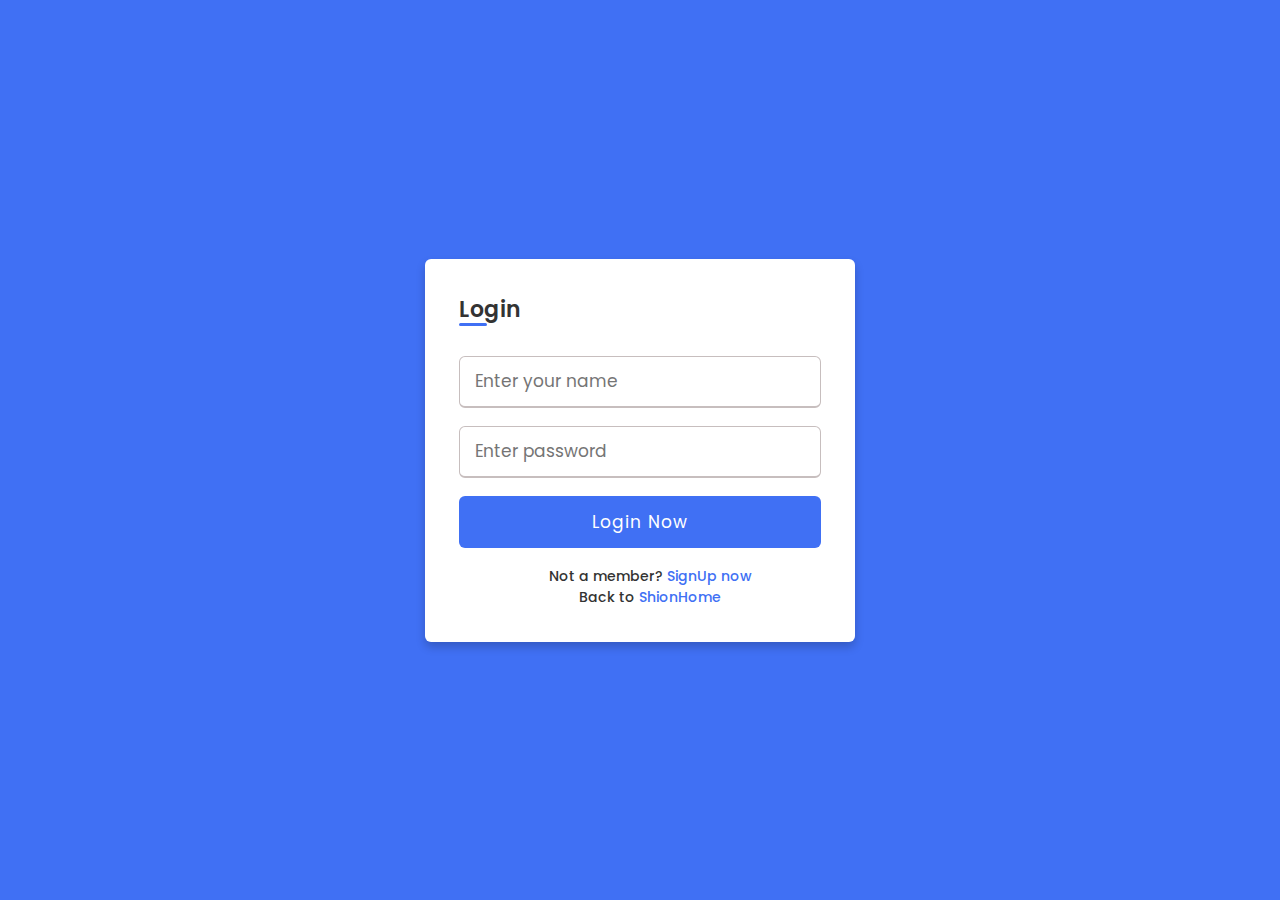
<file: Project-Mindx-1st-main/Project-Mindx-1st-main/login.html>
<!DOCTYPE html>
<!-- Coding By CodingNepal - codingnepalweb.com -->
<html lang="en" dir="ltr">
  <head>
    <meta charset="UTF-8" />
    <meta name="viewport" content="width=device-width, initial-scale=1.0" />
    <title>Login | ShionHouse</title>
    <link rel="stylesheet" href="./css/signup.css" />
  </head>
  <body>
    <div class="wrapper">
      <h2>Login</h2>
      <form action="#">
        <div class="input-box">
          <input type="text" id="username_login" placeholder="Enter your name" required />
        </div>
        <div class="input-box">
          <input type="password" id="password_login" placeholder="Enter password" required />
        </div>

        <div class="input-box button">
          <input type="Submit" id="btnLogin" value="Login Now" />
        </div>
        <div class="text">
          <h3>Not a member? <a href="signup.html">SignUp now</a></h3>
          <h3>Back to <a href="index.html">ShionHome</a></h3>
        </div>
      </form>
    </div>
    <script src="./js/login.js"></script>
  </body>
</html>
</file>
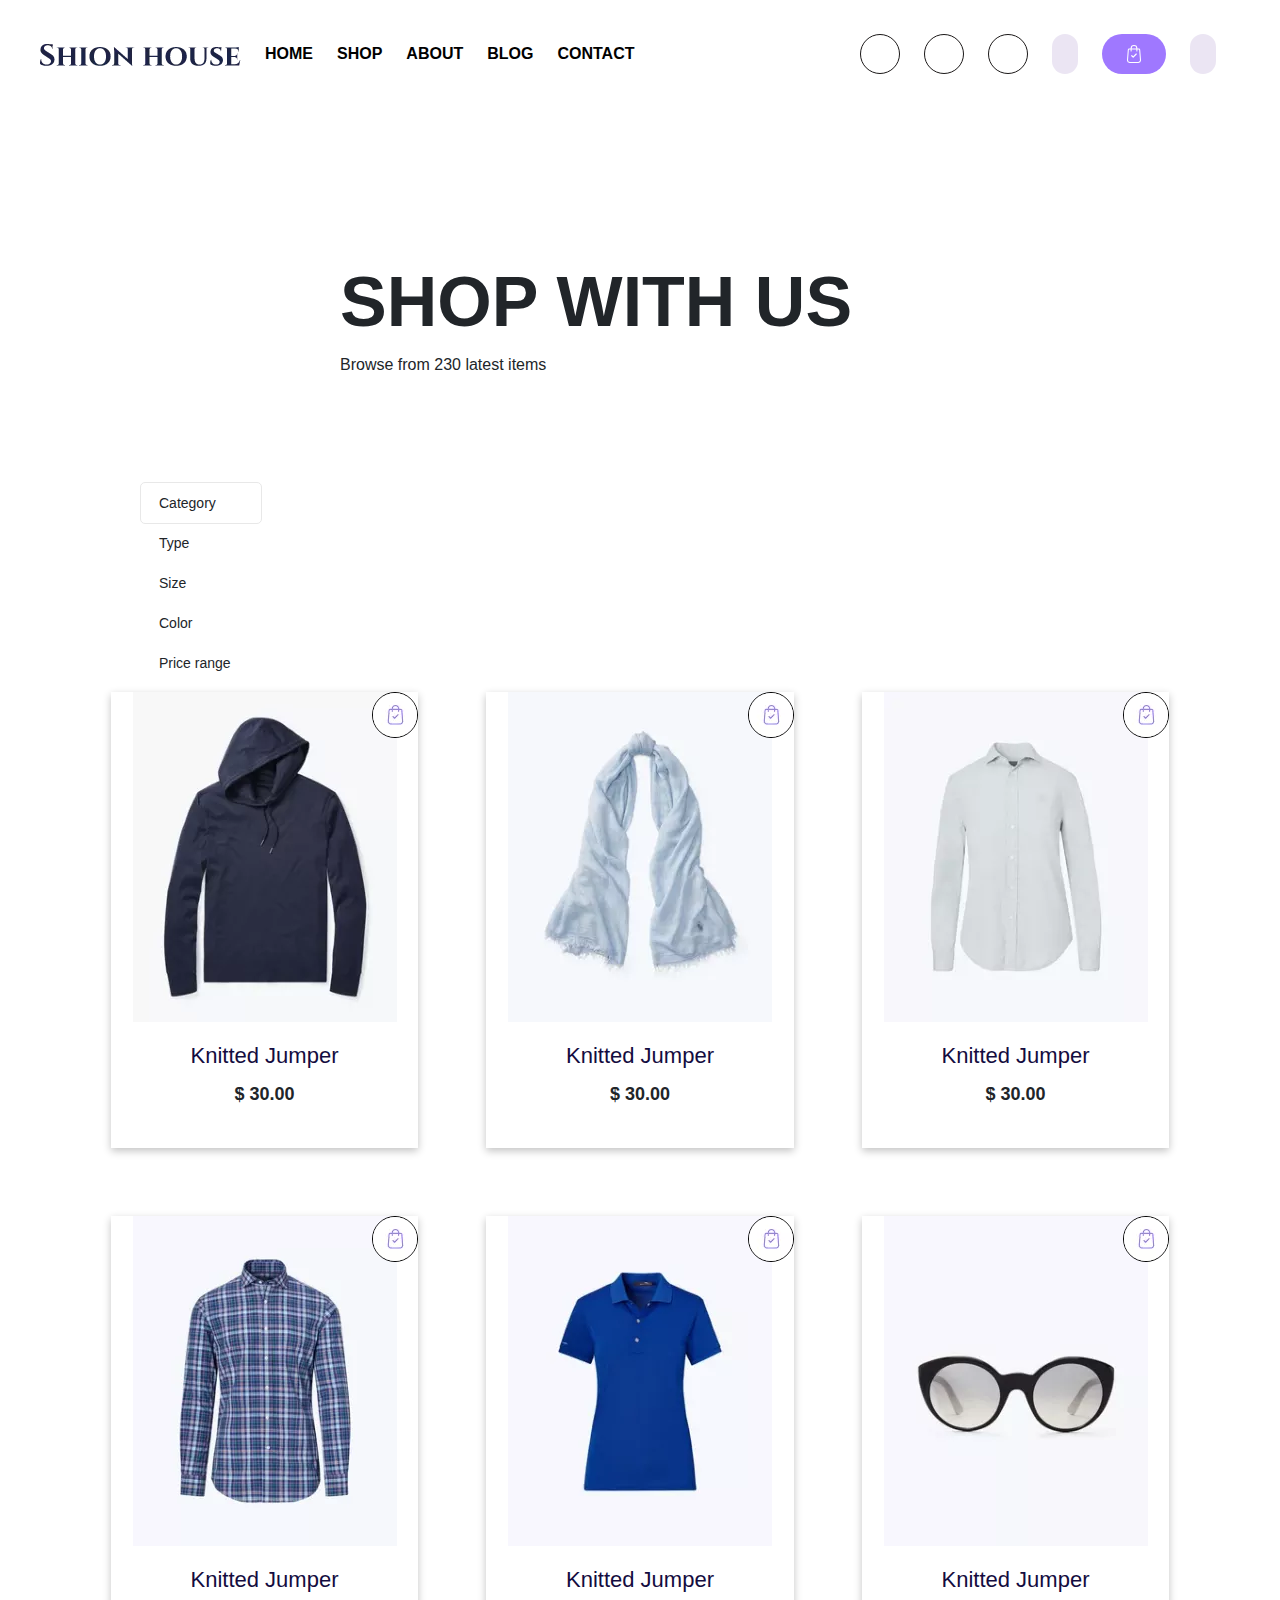
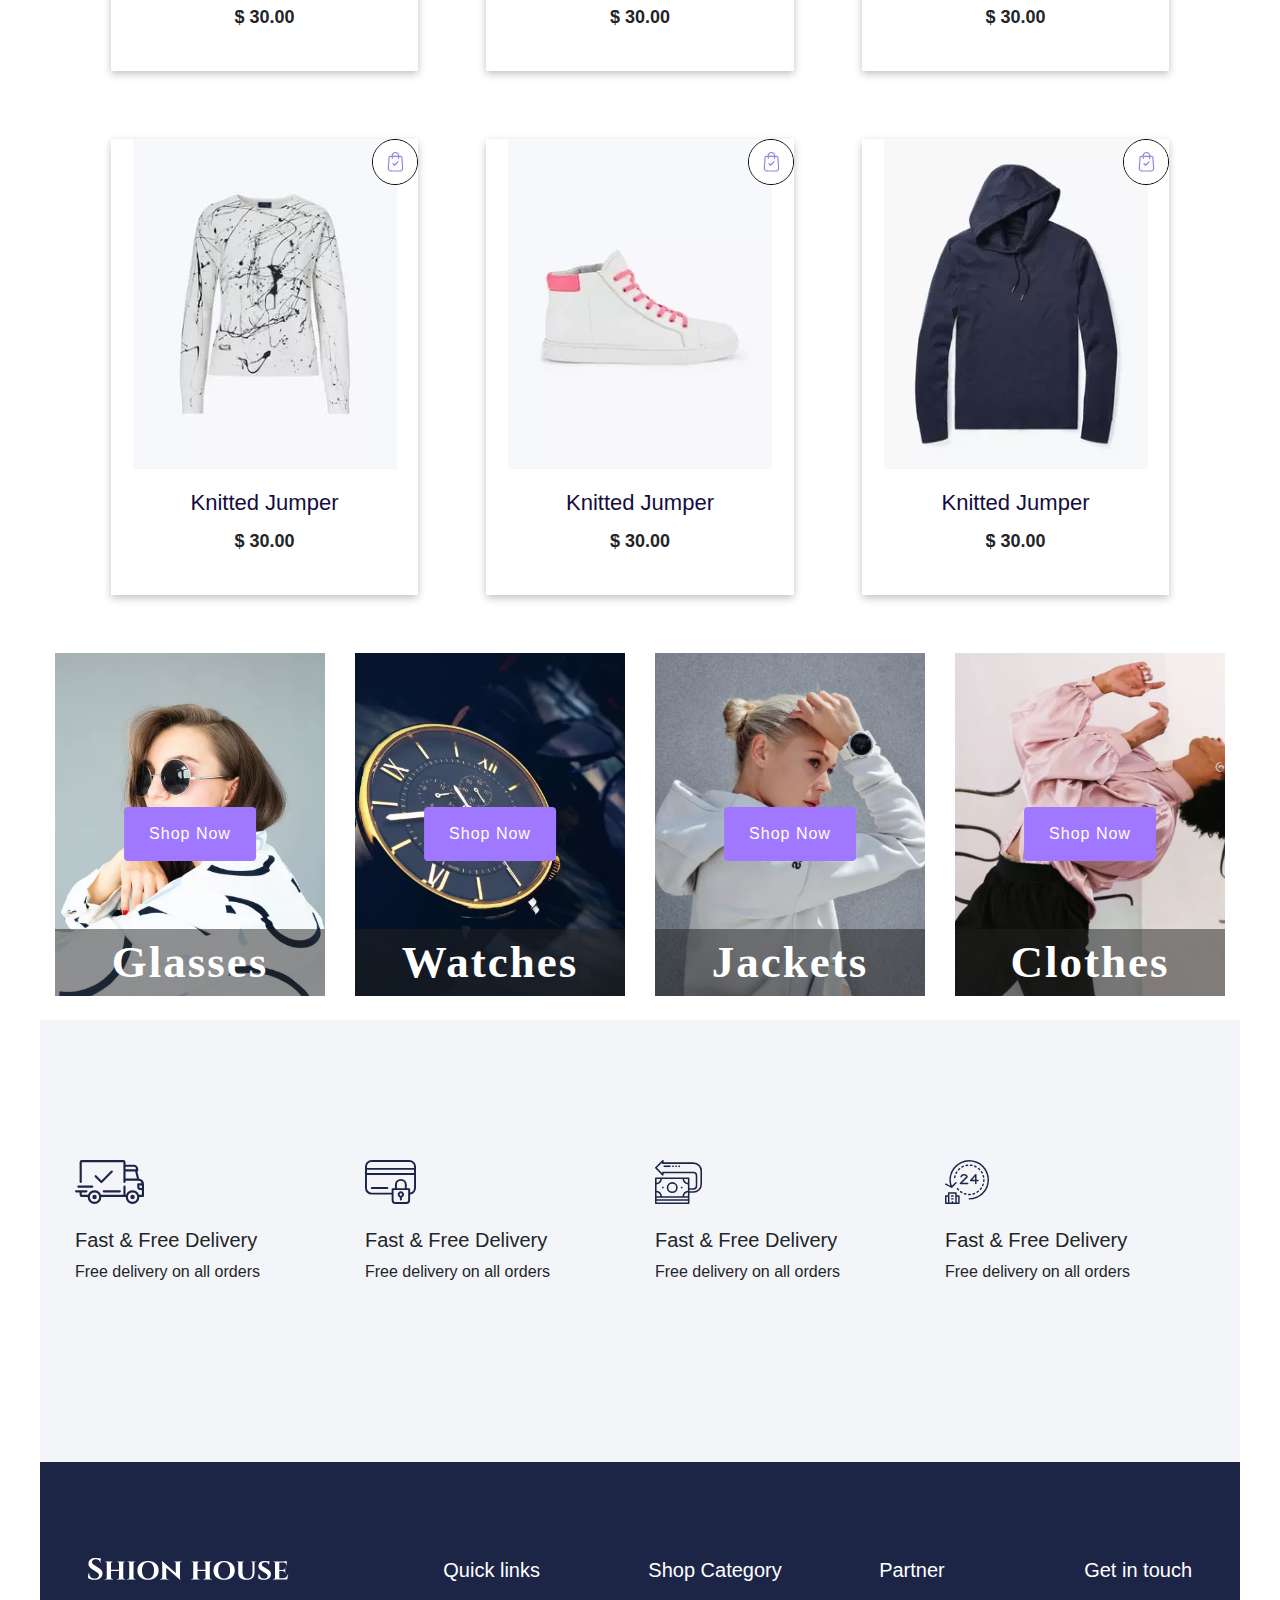
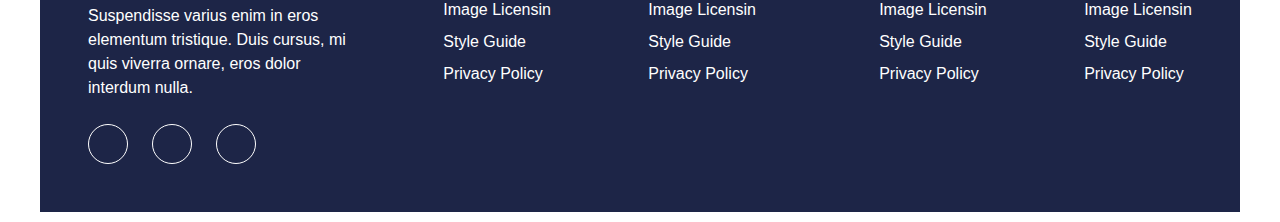
<file: Project-Mindx-1st-main/Project-Mindx-1st-main/shop.html>
<!DOCTYPE html>
<html lang="en">
  <head>
    <title>Shion House</title>
    <!-- Required meta tags -->
    <meta charset="utf-8" />
    <meta name="viewport" content="width=device-width, initial-scale=1, shrink-to-fit=no" />
    <!-- Font -->
    <link rel="stylesheet" href="https://cdnjs.cloudflare.com/ajax/libs/font-awesome/6.6.0/css/all.min.css" integrity="sha512-Kc323vGBEqzTmouAECnVceyQqyqdsSiqLQISBL29aUW4U/M7pSPA/gEUZQqv1cwx4OnYxTxve5UMg5GT6L4JJg==" crossorigin="anonymous" referrerpolicy="no-referrer" />
    <link rel="preconnect" href="https://fonts.googleapis.com" />
    <link rel="preconnect" href="https://fonts.gstatic.com" crossorigin />
    <link href="https://fonts.googleapis.com/css2?family=Kaushan+Script&display=swap" rel="stylesheet" />
    <!-- Bootstrap CSS v5.2.1 -->

    <link rel="stylesheet" href="https://cdn.jsdelivr.net/npm/bootstrap@5.3.3/dist/css/bootstrap.min.css" integrity="sha384-QWTKZyjpPEjISv5WaRU9OFeRpok6YctnYmDr5pNlyT2bRjXh0JMhjY6hW+ALEwIH" crossorigin="anonymous" />
    <link href="https://stackpath.bootstrapcdn.com/bootstrap/4.3.1/css/bootstrap.min.css" rel="stylesheet" />

    <!-- CSS -->
    <link rel="stylesheet" href="./css/shop.css" />
  </head>

  <body class="d-flex">
    <header class="w-100 d-flex justify-content-center align-items-center">
      <!-- place navbar here -->
      <div class="sidebar-container">
        <div class="sidebar-icon" id="sidebar-icon">
          <i class="fa-solid fa-bars"></i>
        </div>
      </div>
      <div class="w-100 d-flex justify-content-between align-items-center">
        <div class="left_header_container d-flex justify-content-center align-items-center gap-4">
          <div class="header_logo">
            <a href="index.html">
              <img src="./imgs/logo/logo.png" alt="" />
            </a>
          </div>
          <div class="header_menu">
            <nav>
              <ul class="d-flex justify-content-center align-items-center gap-4">
                <li>
                  <a href="index.html">
                    <p>HOME</p>
                  </a>
                </li>
                <li>
                  <a href="shop.html">
                    <p>SHOP</p>
                  </a>
                </li>
                <li>
                  <a href="about.html">
                    <p>ABOUT</p>
                  </a>
                </li>
                <li>
                  <a href="blog.html">
                    <p>BLOG</p>
                  </a>
                </li>
                <li>
                  <a href="contact.html">
                    <p>CONTACT</p>
                  </a>
                </li>
              </ul>
            </nav>
          </div>
        </div>
        <div class="right_header_container d-flex justify-content-center align-items-center gap-4">
          <div class="header_social d-flex justify-content-center align-items-center gap-4">
            <a href="#">
              <i class="fab fa-twitter"></i>
            </a>
            <a href="#">
              <i class="fab fa-facebook-f"></i>
            </a>
            <a href="#">
              <i class="fab fa-pinterest-p"></i>
            </a>
          </div>
          <div class="header_user_find_store d-flex">
            <ul class="d-flex gap-4">
              <li>
                <div class="header_search">
                  <i class="fa-solid fa-magnifying-glass"></i>
                </div>
              </li>
              <li>
                <div class="header_store" id="header_store">
                  <img src="./imgs/gallery/card.svg" alt="" />
                </div>
              </li>
              <li>
                <div class="d-flex justify-content-center align-items-center">
                  <a href="signup.html" class="header_user">
                    <i class="fa-solid fa-user"></i>
                    <span class="pl-2 username_login" id="login_check"></span>
                  </a>
                  
                </div>
              </li>
              <li>
                <div class="logout_btn" id="logout_btn">
                  <i class="fa-solid fa-right-from-bracket"></i>
                </div>
              </li>
            </ul>
          </div>
        </div>
      </div>
    </header>
    <div class="sidebar-menu" id="sidebar-menu">
      <ul class="d-flex flex-column justify-content-center align-items-start gap-4">
        <li>
          <a href="index.html">
            <p>HOME</p>
          </a>
        </li>
        <li>
          <a href="shop.html">
            <p>SHOP</p>
          </a>
        </li>
        <li>
          <a href="about.html">
            <p>ABOUT</p>
          </a>
        </li>
        <li>
          <a href="blog.html">
            <p>BLOG</p>
          </a>
        </li>
        <li>
          <a href="contact.html">
            <p>CONTACT</p>
          </a>
        </li>
      </ul>
    </div>
      <!-- ========================================== Cart Start ========================================== -->
    <div class="shopping-cart w-25 cart-wrapper" id="shopping-cart">
      <div class="cart-top d-flex justify-content-between p-4">
        <p>Giỏ hàng của tôi</p>
        <i class="fa-solid fa-xmark" id="btnCardClose"></i>
      </div>
      <hr class="m-0" style="border: 1px solid black" />
      <div class="cart-bottom d-flex flex-column p-4 gap-3">
        <!-- CART ITEM -->
      </div>
      <hr class="m-0" style="border: 1px solid black" />
      <div class="totalPrice h-10 pr-3 pt-3 pl-3 d-flex align-items-start justify-content-between">
        <p>Total: <span class="nav__mount">$ 0.00</span></p>
        <button class="btnPurchase" id="btnPurchase">PURCHASE</button>
      </div>
    </div>
          <!-- ========================================== Cart End ========================================== -->
          <!-- =========================Main======================= -->
      <main>
        <div class="bg-secondary d-flex justify-content-center align-items-center " style="height: 50px;">Home > Blog</div>
        <div class="shop">
          <div class="shop__header"><p>SHOP WITH US</p>
          <h6>Browse from 230 latest items</h6>
          </div>
          <div class="shop__main">
            <div class="shop__main--select">
                <div class="nice-select" tabindex="0">
                  <span class="current">Category</span>
                <div >Type</div>
                <div>Size</div>
                <div>Color</div>
                <div>Price range</div>
            </div>
          </div>
            <div id="wrapperProduct" class="new-arrivals-store row gap-xl-5 gap-md-2"><div class="new-arrivals-product col-xl-3 col-lg-3 col-md-6 col-sm-6">
              <div class="single-new-arrival mb-50 text-center ">
                <div class="popular-img">
                  <img src="./imgs/gallery/arrival1.png" class="linkImg" alt="">
                  <div class="favorit-items store-btn">
                    <img src="./imgs/gallery/favorit-card.png" alt="">
                  </div>
                </div>
                <div class="popular-caption">
                  <h3>
                    <a href="shop.html" class="productName">Knitted Jumper</a>
                  </h3>
                  <div class="rating mb-10">
                     <i class="checked fas fa-star"></i> <i class="checked fas fa-star"></i> <i class="checked fas fa-star"></i> <i class="checked fas fa-star"></i> <i class="checked fas fa-star"></i>
                  </div>
                  <span class="productPrice">$ 30.00</span>
                </div>
              </div>
          </div>
        </div>
          <!-- ========================================== Popular Card Start ========================================== -->
      <div class="popular-items pt-50 mt-5">
        <div class="container-fluid">
          <div class="row">
            <div class="col-lg-3 col-md-6 col-sm-6 mb-4">
              <div class="single-popular-items mb-50 text-center">
                <div class="popular-img">
                  <img src="./imgs/gallery/popular1.png" class="w-100" alt="" />
                  <div class="img-cap">
                    <span>Glasses</span>
                  </div>
                  <div class="favorit-items">
                    <a href="shop.html" class="first_button_form btn">Shop Now</a>
                  </div>
                </div>
              </div>
            </div>
            <div class="col-lg-3 col-md-6 col-sm-6 mb-4">
              <div class="single-popular-items mb-50 text-center">
                <div class="popular-img">
                  <img src="./imgs/gallery/popular2.png" class="w-100" alt="" />
                  <div class="img-cap">
                    <span>Watches</span>
                  </div>
                  <div class="favorit-items">
                    <a href="shop.html" class="btn first_button_form">Shop Now</a>
                  </div>
                </div>
              </div>
            </div>
            <div class="col-lg-3 col-md-6 col-sm-6 mb-4">
              <div class="single-popular-items mb-50 text-center">
                <div class="popular-img">
                  <img src="./imgs/gallery/popular3.png" class="w-100" alt="" />
                  <div class="img-cap">
                    <span>Jackets</span>
                  </div>
                  <div class="favorit-items">
                    <a href="shop.html" class="btn first_button_form">Shop Now</a>
                  </div>
                </div>
              </div>
            </div>
            <div class="col-lg-3 col-md-6 col-sm-6 mb-4">
              <div class="single-popular-items mb-50 text-center">
                <div class="popular-img">
                  <img src="./imgs/gallery/popular4.png" class="w-100" alt="" />
                  <div class="img-cap">
                    <span>Clothes</span>
                  </div>
                  <div class="favorit-items">
                    <a href="shop.html" class="btn first_button_form">Shop Now</a>
                  </div>
                </div>
              </div>
            </div>
          </div>
        </div>
      </div>
      <!-- ========================================== Popular Card End ========================================== -->
    </main>
    <footer class="w-100">
      <!-- place footer here -->
      <div class="service-container categories-area section-padding40 gray-bg w-100">
        <div class="container-fluid">
          <div class="row">
            <div class="col-lg-3 col-md-6 col-sm-6 pl-15 pr-15">
              <div class="single-cat mb-5">
                <div class="cat-icon mb-4">
                  <img src="./imgs/icon/services1.svg" alt="" />
                </div>
                <div class="cat-cap">
                  <h5>Fast &amp; Free Delivery</h5>
                  <p>Free delivery on all orders</p>
                </div>
              </div>
            </div>
            <div class="col-lg-3 col-md-6 col-sm-6 pl-15 pr-15">
              <div class="single-cat mb-5">
                <div class="cat-icon mb-4">
                  <img src="./imgs/icon/services2.svg" alt="" />
                </div>
                <div class="cat-cap">
                  <h5>Fast &amp; Free Delivery</h5>
                  <p>Free delivery on all orders</p>
                </div>
              </div>
            </div>
            <div class="col-lg-3 col-md-6 col-sm-6 pl-15 pr-15">
              <div class="single-cat mb-30">
                <div class="cat-icon mb-4">
                  <img src="./imgs/icon/services3.svg" alt="" />
                </div>
                <div class="cat-cap">
                  <h5>Fast &amp; Free Delivery</h5>
                  <p>Free delivery on all orders</p>
                </div>
              </div>
            </div>
            <div class="col-lg-3 col-md-6 col-sm-6 pl-15 pr-15">
              <div class="single-cat">
                <div class="cat-icon mb-4">
                  <img src="./imgs/icon/services4.svg" alt="" />
                </div>
                <div class="cat-cap">
                  <h5>Fast &amp; Free Delivery</h5>
                  <p>Free delivery on all orders</p>
                </div>
              </div>
            </div>
          </div>
        </div>
      </div>
      <div class="footer-container d-flex p-5 justify-content-between">
        <div class="shionhouse-footer pt-5 d-flex flex-column align-items-start">
          <img src="./imgs/logo/logo2_footer.png" alt="" class="mb-4" />
          <p class="text-white font-weight-light mb-4">
            Suspendisse varius enim in eros <br />
            elementum tristique. Duis cursus, mi <br />
            quis viverra ornare, eros dolor <br />
            interdum nulla.
          </p>
          <div class="social-container-footer">
            <div class="header_social social-icon d-flex justify-content-center align-items-center gap-4">
              <a href="#">
                <i class="fab fa-twitter text-white"></i>
              </a>
              <a href="#">
                <i class="fab fa-facebook-f text-white"></i>
              </a>
              <a href="#">
                <i class="fab fa-pinterest-p text-white"></i>
              </a>
            </div>
          </div>
        </div>
        <div class="quick-links pt-5">
          <h3 class="text-white">Quick links</h3>
          <ul>
            <li>
              <a href="#">Image Licensin</a>
            </li>
            <li>
              <a href="#">Style Guide</a>
            </li>
            <li>
              <a href="#">Privacy Policy</a>
            </li>
          </ul>
        </div>
        <div class="quick-links pt-5">
          <h3 class="text-white">Shop Category</h3>
          <ul>
            <li>
              <a href="#">Image Licensin</a>
            </li>
            <li>
              <a href="#">Style Guide</a>
            </li>
            <li>
              <a href="#">Privacy Policy</a>
            </li>
          </ul>
        </div>
        <div class="quick-links pt-5">
          <h3 class="text-white">Partner</h3>
          <ul>
            <li>
              <a href="#">Image Licensin</a>
            </li>
            <li>
              <a href="#">Style Guide</a>
            </li>
            <li>
              <a href="#">Privacy Policy</a>
            </li>
          </ul>
        </div>
        <div class="quick-links pt-5">
          <h3 class="text-white">Get in touch</h3>
          <ul>
            <li>
              <a href="#">Image Licensin</a>
            </li>
            <li>
              <a href="#">Style Guide</a>
            </li>
            <li>
              <a href="#">Privacy Policy</a>
            </li>
          </ul>
        </div>
      </div>
    </footer>
    <!-- Bootstrap JavaScript Libraries -->
    <script src="https://cdnjs.cloudflare.com/ajax/libs/jquery/3.3.1/jquery.min.js"></script>
    <script src="https://stackpath.bootstrapcdn.com/bootstrap/4.3.1/js/bootstrap.min.js"></script>
    <!-- SCRIPT -->
    <script defer src="./js/shop.js"></script>
  </body>
</html>
</file>
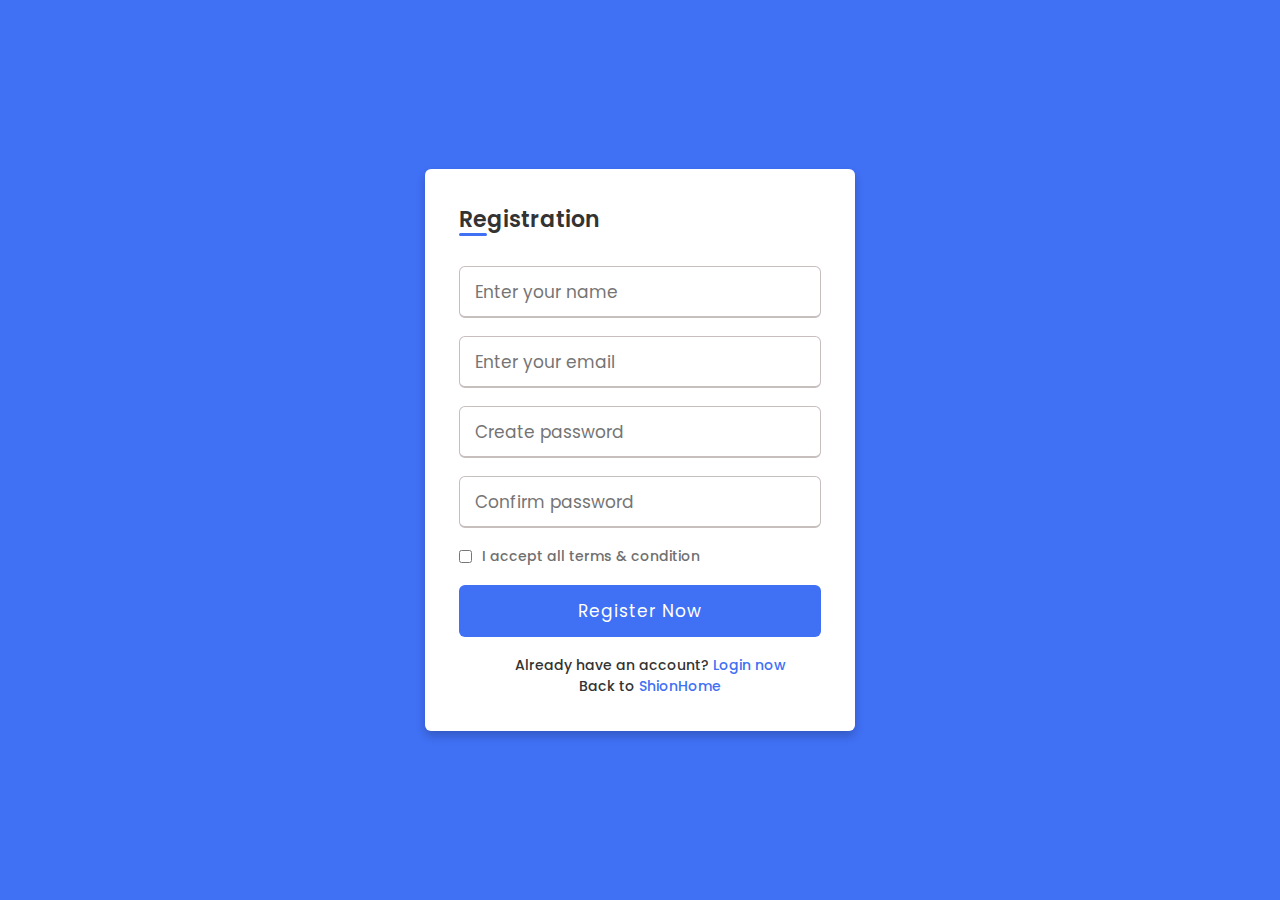
<file: Project-Mindx-1st-main/Project-Mindx-1st-main/signup.html>
<!DOCTYPE html>
<!-- Coding By CodingNepal - codingnepalweb.com -->
<html lang="en" dir="ltr">
  <head>
    <meta charset="UTF-8">
    <meta name="viewport" content="width=device-width, initial-scale=1.0">
    <title> SignUp | ShionHouse </title> 
    <link rel="stylesheet" href="./css/signup.css">
   </head>
<body>
  <div class="wrapper">
    <h2>Registration</h2>
    <form action="#">
      <div class="input-box">
        <input type="text" id="username_register" placeholder="Enter your name" required>
      </div>
      <div class="input-box">
        <input type="text" id="email_register" placeholder="Enter your email" required>
      </div>
      <div class="input-box">
        <input type="password" id="password_register" placeholder="Create password" required>
      </div>
      <div class="input-box">
        <input type="password" id="re_password_register" placeholder="Confirm password" required>
      </div>
      <div class="policy">
        <input type="checkbox">
        <h3>I accept all terms & condition</h3>
      </div>
      <div class="input-box button">
        <input type="Submit" id="btnRegister" value="Register Now">
      </div>
      <div class="text">
        <h3>Already have an account? <a href="login.html">Login now</a></h3>
        <h3>Back to <a href="index.html">ShionHome</a></h3>
      </div>
    </form>
  </div>
  <script src="./js/signup.js"></script>
</body>
</html>
</file>
<file: Project-Mindx-1st-main/Project-Mindx-1st-main/css/style.css>
* {
    margin: 0;
    padding: 0;
    box-sizing: border-box;
}
ul {
    margin: 0;
    list-style-type: none;
    display: flex;
    justify-content: space-between;
    padding: 0;
}
p {
    margin: 0;
}
body {
    padding: 0px 40px 10px 40px;
    flex-direction: column;
    align-items: center;
}
header {
    position: fixed;
    z-index: 1000;
    background-color: white;
    height: 12vh;
    padding: 0 40px;
}
.first_button_form {
    background: #9F78FF;
    text-transform: capitalize;
    padding: 27px 25px;
    color: #fff;
    cursor: pointer;
    font-weight: 500;
    font-size: 16px;
    display: inline-block;
    line-height: 1;
    letter-spacing: 1px;
    line-height: 0;
    margin-bottom: 0;
    cursor: pointer;
    transition: color 0.4s linear;
    position: relative;
    z-index: 100;
    border: 0;
    overflow: hidden;
    margin: 0;
    border-radius: 4px;
}
.first_button_form:hover {
    color: white;
    text-decoration: underline;
}
.first_button_form:hover::before {
    transform: scaleX(1);
    border: 1px solid transparent;
    color: #fff;
}
.first_button_form::before {
    content: "";
    border: 1px solid transparent;
    position: absolute;
    left: 0;
    top: 0;
    width: 100%;
    height: 100%;
    background: #8c6ae4;
    z-index: -1;
    border-radius: 5px;
    transition: transform 0.5s;
    transition-timing-function: ease;
    transform-origin: 0 0;
    transition-timing-function: cubic-bezier(0.5, 1.6, 0.4, 0.7);
    transform: scaleX(0);
    border-radius: 0px;
}
.checked {
    color: orange;
}
/* ===============================HEADER============================== */
/* header > div {
    display: flex;
    justify-content: space-between;
    align-items: center;
    gap: 100px;
} */
header > div {
    display: flex;
    justify-content: space-between;
    align-items: center;
}
/* LEFT HEADER */
.header_menu > nav > ul  {
    display: flex;
    align-items: center;
}
.header_menu > nav > ul > li {
    font-weight: 600;
}
.header_menu > nav > ul > li > a {
    cursor: pointer;
    text-decoration: none;
}
.header_menu > nav > ul > li > a > p {
    color: black;
}
/* RIGHT HEADER */
.header_social > a {
    display: flex;
    justify-content: center;
    align-items: center;
    border: 1px solid rgb(27, 24, 24);
    width: 40px;
    height: 40px;
    border-radius: 50%;
    text-align: center;
    text-decoration: none;
    
}
.header_social > a > i {
    color: #1D2547;
    width: 40px;
    height: 40px;
    display: flex;
    justify-content: center;
    align-items: center;
    border-radius: 50%;
}
.header_social > a > i:hover {
    color: white;
    background-color: rgb(32, 37, 82);
}
.header_search {
    padding: 0 13px;
    height: 40px;
    text-align: center;
    background-color: rgb(235, 229, 243);
    border-radius: 20px;
    cursor: pointer;
}
.header_search > i {
    transform: translateY(55%);
}
.header_store {
    background-color: #9F78FF;
    height: 40px;
    padding: 10px 25px 10px 25px;
    border-radius: 20px;
    cursor: pointer;
    display: flex;
    align-items: center;
    justify-content: center;
    gap: 5px;
}
.header_store > span {
    color: white;
    transform: translateY(10%);
}
.logout_btn {
    padding: 0 13px;
    height: 40px;
    text-align: center;
    background-color: rgb(235, 229, 243);
    border-radius: 20px;
    cursor: pointer;
    display: none;
}
.logout_btn > i {
    transform: translateY(50%);
}
.header_user {
    height: 40px;
    color: black;
    display: flex;
    justify-content: center;
    align-items: center;
    background-color: rgb(235, 229, 243);
    border-radius: 20px;
    padding: 13px;
}
.header_user:hover {
    color: black;
    text-decoration: none;
}
.username_login {
    display: none;
}
/* =============================END HEADER============================== */
/* =============================SIDEBAR START============================== */
.sidebar-icon {
    text-align: center;
}
.sidebar-container {
    background-color: darkslateblue;
    padding: 10px 15px;
    border-radius: 8px;
    display: none;
}
.sidebar-menu {
    display: none;
}
/* =============================SIDEBAR START============================== */
/* =============================CART START============================== */
.shopping-cart {
    display: none;
    position: fixed;
    right: 0;
    top: 12vh;
    z-index: 1000;
    background-color: rgb(223, 222, 221);
}
.cart-bottom {
    height: 70vh;
    overflow-y: scroll;
}
.cart-product > div {
    display: flex;
    width: 100%;
    justify-content: space-between;
}
.cart-product > div > img {
    height: 130px;
}
.totalPrice {
    height: 100px;
}
.btnPurchase {
    padding: 3px;
    background-color: #f4f5f9;
}
/* =============================CART END============================== */
/* =============================CAROUSEL START============================== */
.carousel-caption > div {
    margin-bottom: 10%;
}
.carousel-caption > div > p {
    font-size: 100px;
    font-weight: 700;
    line-height: 1em;
    letter-spacing: 2px;
    font-family: Kaushan;
    margin-bottom: 2%;
}
.c-img {
    width: 100%;
    object-fit: cover;
}
/* =============================CAROUSEL END============================== */
/* =============================POPULAR START============================== */
.popular-img {
    position: relative;
    text-align: center;
    display: flex;
    flex-direction: column;
    align-items: center;
}
.img-cap {
    font-family: Kaushan;
    position: absolute;
    bottom: 0;
    width: 100%;
    color: white;
    font-size: 45px;
    font-weight: 600;
    letter-spacing: 2px;
    background-color: rgb(34, 34, 34, 0.5);
}
.btn {
    position: absolute;
    transform: translateX(-50%);
    top: 45%;
}
.store-btn {
    cursor: pointer;
    border: 1px solid black;
    border-radius: 50%;
}
/* =============================POPULAR END============================== */
/* =============================NEW ARRIVALS START============================== */
.new-arrivals-store {
    justify-content: center;
    align-items: center;
}
.new-arrival-title-content {
    font-size: 50px;
    font-weight: 700;
    color: #140C40;
    font-family: 'Kaushan'; 
    text-align: center;
}
.new-arrivals-product {
    padding: 0;
    margin: 10px;
    display: block;
    box-shadow: rgba(0, 0, 0, 0.24) 0px 3px 8px;
}
.popular-img {
    position: relative;
    object-fit: cover;
}
.store-btn {
    position: absolute;
    right: 0;
    top: 1;
}
.popular-caption {
    margin-top: 15px;
    padding: 0 0 40px 0; 
    display: inline-block;
}
.popular-caption > h3 > a {
    color: #140C40;
    font-size: 22px;
}
.popular-caption > h3 > a:hover {
    text-decoration: underline;
}
.rating {
    margin-bottom: 10px;
}
.popular-caption > span {
    font-size: 18px;
    font-weight: 600;
    margin-bottom: 20px;
}
.btn_browse_more_container {
    width: 100%;
    display: flex;
    justify-content: center;
    text-align: center;
}
.btn_browse_more {
    margin-top: 20px;
    text-align: center;
    border: 1px solid #9F78FF;
    color: #9F78FF;
    background: none;
    border-radius: 5px;
    text-transform: capitalize;
    padding: 17px 42px;
    font-size: 16px;
    font-weight: 500;
    letter-spacing: 1px;
    transition: color 0.4s linear;
    position: relative;
}
.btn_browse_more:hover {
    color: white;
}
.btn_browse_more:hover::before {
    transform: scaleY(1);
    border: 1px solid transparent;
    color: #fff;
}
.btn_browse_more::before {
    border: 1px solid transparent;
    content: "";
    position: absolute;
    left: 0;
    top: 0;
    width: 100%;
    height: 100%;
    background: #9F78FF;
    z-index: -1; 
    transition: transform 0.5s;
    transition-timing-function: ease;
    transform-origin: 0 0;
    transition-timing-function: cubic-bezier(0.5, 1.6, 0.4, 0.7);
    transform: scaleY(0);
    border-radius: 0;
}
/* =============================NEW ARRIVALS END============================== */
/* ========================================== COLLECTION ABOUT US START ========================================== */
.collection-card {
    object-fit: cover;
    position: relative;
    display: flex;
    flex-direction: column;
}
.card-content-collection {
    position: absolute;
    left: -7%;
    top: -60%;
    font-size: 65px;
    padding: 0 4em;
    font-weight: 400;
    letter-spacing: 2px;
    font-family: Kaushan;
    color: white;
    text-align: center;
}
.btn-collection {
    position: absolute;
    top: 25%;
    left: 48%;
}
/* ========================================== COLLECTION ABOUT US END ========================================== */
/*  ========================================== READ MORE START ==========================================  */
.readmore-card {
    position: relative;
}
.card-img-overlay {
    position: absolute;
    top: 55%;
    left: 5%;
}
.readmore-text {
    font-size: 35px;
    font-weight: 450;
    line-height: 45px;
}
.readmore-button {
    position: absolute;
    top: 55%;
    left: 15%;
}
/*  ========================================== READ MORE END ==========================================  */

.service-container {
    padding: 140px 20px 130px 20px;
    background-color: #f4f5f9;
}

.footer-container {
    background-color: #1D2547;
}

.social-icon > a{
    border: 1px solid white;
}
.quick-links > h3 {
    font-size: 20px;
}
.quick-links > ul {
    display: flex;
    flex-direction: column !important;
    align-items: flex-start;
}
.quick-links > ul > li {
    padding-top: 0.5em;
}
.quick-links > ul > li > a{
    color: white;
    text-decoration: none;
    font-weight: 100;
}

@media screen and (max-width:768px){
    .header_logo {
        display: none;
    }
    .header_social {
        display: none !important;
    }
    .first_button_form {
        padding: 20;
        font-weight: 500;
        font-size: 12px;
    }
    main {
        padding-top: 90px;
    }
    .shopping-cart {
        width: 40% !important;
    }
    .carousel-caption > div > p {
        font-size: 40px;
        font-weight: 700;
        margin-bottom: 0.5em;
    }
    .card-content-collection {
        top: -60%;
        font-size: 35px;
    }
    .card-img-overlay {
        top: 45%;
    }
    .readmore-text {
        font-size: 20px;
        font-weight: 500;
        line-height: normal;
    }
    .readmore-button {
        margin-top: 0.5em;
        font-size: 16px;
        padding: 18px 20px;
        left: 28%;
    }
    .shionhouse-footer {
        display: none !important;
    }
}
@media screen and (max-width: 576px) {
    
    .header_menu > nav > ul {
        gap: 8px !important;
    }
    .header_user_find_store > ul {
        gap: 5px !important;
    }
    header > div {
        justify-content: space-between !important;
    }
    .header_menu {
        display: none;
    }
    .sidebar-container {
        display: block;
    }
    .sidebar-menu {
        background-color: darkslateblue;
        padding: 10px 15px;
        position: fixed;
        z-index: 1000;
        display: none;
        left: 2.5em;
        top: 4.25em;
        border-radius: 10px;
    }
    .cart-product > div > img {
        height: 100px;
        padding-right: 10px;
    }
    .carousel-caption > div {
        display: none;
    }
    .first_button_form {
        padding: 15px 10px;
        font-size: 16px;
    }
    .card-content-collection {
        font-size: 24px;
    }
    .readmore-container {
        gap: 10px !important;
    }
    .readmore-text {
        font-size: 14px;
    }
    .readmore-button {
        font-size: 14px;
    }
    .footer-container {
        flex-direction: column;
    }
}
</file>
<file: Project-Mindx-1st-main/Project-Mindx-1st-main/css/about.css>
* {
    margin: 0;
    padding: 0;
    box-sizing: border-box;
}
ul {
    margin: 0;
    list-style-type: none;
    display: flex;
    justify-content: space-between;
    padding: 0;
}
p {
    margin: 0;
}
body {
    padding: 0px 40px 10px 40px;
    flex-direction: column;
    align-items: center;
}
header {
    position: fixed;
    z-index: 1000;
    background-color: white;
    height: 12vh;
    padding: 0 40px;
}
.first_button_form {
    background: #9F78FF;
    text-transform: capitalize;
    padding: 27px 25px;
    color: #fff;
    cursor: pointer;
    font-weight: 500;
    font-size: 16px;
    display: inline-block;
    line-height: 1;
    letter-spacing: 1px;
    line-height: 0;
    margin-bottom: 0;
    cursor: pointer;
    transition: color 0.4s linear;
    position: relative;
    z-index: 100;
    border: 0;
    overflow: hidden;
    margin: 0;
    border-radius: 4px;
}
.first_button_form:hover {
    color: white;
    text-decoration: underline;
}
.first_button_form:hover::before {
    transform: scaleX(1);
    border: 1px solid transparent;
    color: #fff;
}
.first_button_form::before {
    content: "";
    border: 1px solid transparent;
    position: absolute;
    left: 0;
    top: 0;
    width: 100%;
    height: 100%;
    background: #8c6ae4;
    z-index: -1;
    border-radius: 5px;
    transition: transform 0.5s;
    transition-timing-function: ease;
    transform-origin: 0 0;
    transition-timing-function: cubic-bezier(0.5, 1.6, 0.4, 0.7);
    transform: scaleX(0);
    border-radius: 0px;
}
.checked {
    color: orange;
}
/* ===============================HEADER============================== */
/* header > div {
    display: flex;
    justify-content: space-between;
    align-items: center;
    gap: 100px;
} */
header > div {
    display: flex;
    justify-content: space-between;
    align-items: center;
}
/* LEFT HEADER */
.header_menu > nav > ul  {
    display: flex;
    align-items: center;
}
.header_menu > nav > ul > li {
    font-weight: 600;
}
.header_menu > nav > ul > li > a {
    cursor: pointer;
    text-decoration: none;
}
.header_menu > nav > ul > li > a > p {
    color: black;
}
/* RIGHT HEADER */
.header_social > a {
    display: flex;
    justify-content: center;
    align-items: center;
    border: 1px solid rgb(27, 24, 24);
    width: 40px;
    height: 40px;
    border-radius: 50%;
    text-align: center;
    text-decoration: none;
    
}
.header_social > a > i {
    color: #1D2547;
    width: 40px;
    height: 40px;
    display: flex;
    justify-content: center;
    align-items: center;
    border-radius: 50%;
}
.header_social > a > i:hover {
    color: white;
    background-color: rgb(32, 37, 82);
}
.header_search {
    padding: 0 13px;
    height: 40px;
    text-align: center;
    background-color: rgb(235, 229, 243);
    border-radius: 20px;
    cursor: pointer;
}
.header_search > i {
    transform: translateY(55%);
}
.header_store {
    background-color: #9F78FF;
    height: 40px;
    padding: 10px 25px 10px 25px;
    border-radius: 20px;
    cursor: pointer;
    display: flex;
    align-items: center;
    justify-content: center;
    gap: 5px;
}
.header_store > span {
    color: white;
    transform: translateY(10%);
}
.logout_btn {
    padding: 0 13px;
    height: 40px;
    text-align: center;
    background-color: rgb(235, 229, 243);
    border-radius: 20px;
    cursor: pointer;
    display: none;
}
.logout_btn > i {
    transform: translateY(50%);
}
.header_user {
    height: 40px;
    color: black;
    display: flex;
    justify-content: center;
    align-items: center;
    background-color: rgb(235, 229, 243);
    border-radius: 20px;
    padding: 13px;
}
.header_user:hover {
    color: black;
    text-decoration: none;
}
.username_login {
    display: none;
}
/* =============================END HEADER============================== */
/* =============================SIDEBAR START============================== */
.sidebar-icon {
    text-align: center;
}
.sidebar-container {
    background-color: darkslateblue;
    padding: 10px 15px;
    border-radius: 8px;
    display: none;
}
.sidebar-menu {
    display: none;
}
/* =============================SIDEBAR START============================== */
/* =============================CART START============================== */
.shopping-cart {
    display: none;
    position: fixed;
    right: 0;
    top: 12vh;
    z-index: 1000;
    background-color: rgb(223, 222, 221);
}
.cart-bottom {
    height: 70vh;
    overflow-y: scroll;
}
.cart-product > div {
    display: flex;
    width: 100%;
    justify-content: space-between;
}
.cart-product > div > img {
    height: 130px;
}
.totalPrice {
    height: 100px;
}
.btnPurchase {
    padding: 3px;
    background-color: #f4f5f9;
}
/* =============================CART END============================== */


.service-container {
    padding: 140px 20px 130px 20px;
    background-color: #f4f5f9;
}

.footer-container {
    background-color: #1D2547;
}

.social-icon > a{
    border: 1px solid white;
}
.quick-links > h3 {
    font-size: 20px;
}
.quick-links > ul {
    display: flex;
    flex-direction: column !important;
    align-items: flex-start;
}
.quick-links > ul > li {
    padding-top: 0.5em;
}
.quick-links > ul > li > a{
    color: white;
    text-decoration: none;
    font-weight: 100;
}

@media screen and (max-width:768px){
    .header_logo {
        display: none;
    }
    .header_social {
        display: none !important;
    }
    .first_button_form {
        padding: 20;
        font-weight: 500;
        font-size: 12px;
    }
    main {
        padding-top: 90px;
    }
    .shopping-cart {
        width: 40% !important;
    }
    .shionhouse-footer {
        display: none !important;
    }
}
@media screen and (max-width: 576px) {
    
    .header_menu > nav > ul {
        gap: 8px !important;
    }
    .header_user_find_store > ul {
        gap: 5px !important;
    }
    header > div {
        justify-content: space-between !important;
    }
    .header_menu {
        display: none;
    }
    .sidebar-container {
        display: block;
    }
    .sidebar-menu {
        background-color: darkslateblue;
        padding: 10px 15px;
        position: fixed;
        z-index: 1000;
        display: none;
        left: 2.5em;
        top: 4.25em;
        border-radius: 10px;
    }
    .first_button_form {
        padding: 15px 10px;
        font-size: 16px;
    }

    .footer-container {
        flex-direction: column;
    }
}
</file>
<file: Project-Mindx-1st-main/Project-Mindx-1st-main/css/blog.css>
* {
    margin: 0;
    padding: 0;
    box-sizing: border-box;
}
ul {
    margin: 0;
    list-style-type: none;
    display: flex;
    justify-content: space-between;
    padding: 0;
}
p {
    margin: 0;
}
body {
    padding: 0px 40px 10px 40px;
    flex-direction: column;
    align-items: center;
}
header {
    position: fixed;
    z-index: 1000;
    background-color: white;
    height: 12vh;
    padding: 0 40px;
}
.first_button_form {
    background: #9F78FF;
    text-transform: capitalize;
    padding: 27px 25px;
    color: #fff;
    cursor: pointer;
    font-weight: 500;
    font-size: 16px;
    display: inline-block;
    line-height: 1;
    letter-spacing: 1px;
    line-height: 0;
    margin-bottom: 0;
    cursor: pointer;
    transition: color 0.4s linear;
    position: relative;
    z-index: 100;
    border: 0;
    overflow: hidden;
    margin: 0;
    border-radius: 4px;
}
.first_button_form:hover {
    color: white;
    text-decoration: underline;
}
.first_button_form:hover::before {
    transform: scaleX(1);
    border: 1px solid transparent;
    color: #fff;
}
.first_button_form::before {
    content: "";
    border: 1px solid transparent;
    position: absolute;
    left: 0;
    top: 0;
    width: 100%;
    height: 100%;
    background: #8c6ae4;
    z-index: -1;
    border-radius: 5px;
    transition: transform 0.5s;
    transition-timing-function: ease;
    transform-origin: 0 0;
    transition-timing-function: cubic-bezier(0.5, 1.6, 0.4, 0.7);
    transform: scaleX(0);
    border-radius: 0px;
}
.checked {
    color: orange;
}
/* ===============================HEADER============================== */
/* header > div {
    display: flex;
    justify-content: space-between;
    align-items: center;
    gap: 100px;
} */
header > div {
    display: flex;
    justify-content: space-between;
    align-items: center;
}
/* LEFT HEADER */
.header_menu > nav > ul  {
    display: flex;
    align-items: center;
}
.header_menu > nav > ul > li {
    font-weight: 600;
}
.header_menu > nav > ul > li > a {
    cursor: pointer;
    text-decoration: none;
}
.header_menu > nav > ul > li > a > p {
    color: black;
}
/* RIGHT HEADER */
.header_social > a {
    display: flex;
    justify-content: center;
    align-items: center;
    border: 1px solid rgb(27, 24, 24);
    width: 40px;
    height: 40px;
    border-radius: 50%;
    text-align: center;
    text-decoration: none;
    
}
.header_social > a > i {
    color: #1D2547;
    width: 40px;
    height: 40px;
    display: flex;
    justify-content: center;
    align-items: center;
    border-radius: 50%;
}
.header_social > a > i:hover {
    color: white;
    background-color: rgb(32, 37, 82);
}
.header_search {
    padding: 0 13px;
    height: 40px;
    text-align: center;
    background-color: rgb(235, 229, 243);
    border-radius: 20px;
    cursor: pointer;
}
.header_search > i {
    transform: translateY(55%);
}
.header_store {
    background-color: #9F78FF;
    height: 40px;
    padding: 10px 25px 10px 25px;
    border-radius: 20px;
    cursor: pointer;
    display: flex;
    align-items: center;
    justify-content: center;
    gap: 5px;
}
.header_store > span {
    color: white;
    transform: translateY(10%);
}
.logout_btn {
    padding: 0 13px;
    height: 40px;
    text-align: center;
    background-color: rgb(235, 229, 243);
    border-radius: 20px;
    cursor: pointer;
    display: none;
}
.logout_btn > i {
    transform: translateY(50%);
}
.header_user {
    height: 40px;
    color: black;
    display: flex;
    justify-content: center;
    align-items: center;
    background-color: rgb(235, 229, 243);
    border-radius: 20px;
    padding: 13px;
}
.header_user:hover {
    color: black;
    text-decoration: none;
}
.username_login {
    display: none;
}
/* =============================END HEADER============================== */
/* =============================SIDEBAR START============================== */
.sidebar-icon {
    text-align: center;
}
.sidebar-container {
    background-color: darkslateblue;
    padding: 10px 15px;
    border-radius: 8px;
    display: none;
}
.sidebar-menu {
    display: none;
}
/* =============================SIDEBAR START============================== */
/* =============================CART START============================== */
.shopping-cart {
    display: none;
    position: fixed;
    right: 0;
    top: 12vh;
    z-index: 1000;
    background-color: rgb(223, 222, 221);
}
.cart-bottom {
    height: 70vh;
    overflow-y: scroll;
}
.cart-product > div {
    display: flex;
    width: 100%;
    justify-content: space-between;
}
.cart-product > div > img {
    height: 130px;
}
.totalPrice {
    height: 100px;
}
.btnPurchase {
    padding: 3px;
    background-color: #f4f5f9;
}
/* =============================CART END============================== */


.service-container {
    padding: 140px 20px 130px 20px;
    background-color: #f4f5f9;
}

.footer-container {
    background-color: #1D2547;
}

.social-icon > a{
    border: 1px solid white;
}
.quick-links > h3 {
    font-size: 20px;
}
.quick-links > ul {
    display: flex;
    flex-direction: column !important;
    align-items: flex-start;
}
.quick-links > ul > li {
    padding-top: 0.5em;
}
.quick-links > ul > li > a{
    color: white;
    text-decoration: none;
    font-weight: 100;
}

@media screen and (max-width:768px){
    .header_logo {
        display: none;
    }
    .header_social {
        display: none !important;
    }
    .first_button_form {
        padding: 20;
        font-weight: 500;
        font-size: 12px;
    }
    main {
        padding-top: 90px;
    }
    .shopping-cart {
        width: 40% !important;
    }
    .shionhouse-footer {
        display: none !important;
    }
}
@media screen and (max-width: 576px) {
    
    .header_menu > nav > ul {
        gap: 8px !important;
    }
    .header_user_find_store > ul {
        gap: 5px !important;
    }
    header > div {
        justify-content: space-between !important;
    }
    .header_menu {
        display: none;
    }
    .sidebar-container {
        display: block;
    }
    .sidebar-menu {
        background-color: darkslateblue;
        padding: 10px 15px;
        position: fixed;
        z-index: 1000;
        display: none;
        left: 2.5em;
        top: 4.25em;
        border-radius: 10px;
    }
    .first_button_form {
        padding: 15px 10px;
        font-size: 16px;
    }

    .footer-container {
        flex-direction: column;
    }
}
</file>
<file: Project-Mindx-1st-main/Project-Mindx-1st-main/css/contact.css>
* {
    margin: 0;
    padding: 0;
    box-sizing: border-box;
}
ul {
    margin: 0;
    list-style-type: none;
    display: flex;
    justify-content: space-between;
    padding: 0;
}
p {
    margin: 0;
}
body {
    padding: 0px 40px 10px 40px;
    flex-direction: column;
    align-items: center;
}
header {
    position: fixed;
    z-index: 1000;
    background-color: white;
    height: 12vh;
    padding: 0 40px;
}
.first_button_form {
    background: #9F78FF;
    text-transform: capitalize;
    padding: 27px 25px;
    color: #fff;
    cursor: pointer;
    font-weight: 500;
    font-size: 16px;
    display: inline-block;
    line-height: 1;
    letter-spacing: 1px;
    line-height: 0;
    margin-bottom: 0;
    cursor: pointer;
    transition: color 0.4s linear;
    position: relative;
    z-index: 100;
    border: 0;
    overflow: hidden;
    margin: 0;
    border-radius: 4px;
}
.first_button_form:hover {
    color: white;
    text-decoration: underline;
}
.first_button_form:hover::before {
    transform: scaleX(1);
    border: 1px solid transparent;
    color: #fff;
}
.first_button_form::before {
    content: "";
    border: 1px solid transparent;
    position: absolute;
    left: 0;
    top: 0;
    width: 100%;
    height: 100%;
    background: #8c6ae4;
    z-index: -1;
    border-radius: 5px;
    transition: transform 0.5s;
    transition-timing-function: ease;
    transform-origin: 0 0;
    transition-timing-function: cubic-bezier(0.5, 1.6, 0.4, 0.7);
    transform: scaleX(0);
    border-radius: 0px;
}
.checked {
    color: orange;
}
/* ===============================HEADER============================== */
/* header > div {
    display: flex;
    justify-content: space-between;
    align-items: center;
    gap: 100px;
} */
header > div {
    display: flex;
    justify-content: space-between;
    align-items: center;
}
/* LEFT HEADER */
.header_menu > nav > ul  {
    display: flex;
    align-items: center;
}
.header_menu > nav > ul > li {
    font-weight: 600;
}
.header_menu > nav > ul > li > a {
    cursor: pointer;
    text-decoration: none;
}
.header_menu > nav > ul > li > a > p {
    color: black;
}
/* RIGHT HEADER */
.header_social > a {
    display: flex;
    justify-content: center;
    align-items: center;
    border: 1px solid rgb(27, 24, 24);
    width: 40px;
    height: 40px;
    border-radius: 50%;
    text-align: center;
    text-decoration: none;
    
}
.header_social > a > i {
    color: #1D2547;
    width: 40px;
    height: 40px;
    display: flex;
    justify-content: center;
    align-items: center;
    border-radius: 50%;
}
.header_social > a > i:hover {
    color: white;
    background-color: rgb(32, 37, 82);
}
.header_search {
    padding: 0 13px;
    height: 40px;
    text-align: center;
    background-color: rgb(235, 229, 243);
    border-radius: 20px;
    cursor: pointer;
}
.header_search > i {
    transform: translateY(55%);
}
.header_store {
    background-color: #9F78FF;
    height: 40px;
    padding: 10px 25px 10px 25px;
    border-radius: 20px;
    cursor: pointer;
    display: flex;
    align-items: center;
    justify-content: center;
    gap: 5px;
}
.header_store > span {
    color: white;
    transform: translateY(10%);
}
.logout_btn {
    padding: 0 13px;
    height: 40px;
    text-align: center;
    background-color: rgb(235, 229, 243);
    border-radius: 20px;
    cursor: pointer;
    display: none;
}
.logout_btn > i {
    transform: translateY(50%);
}
.header_user {
    height: 40px;
    color: black;
    display: flex;
    justify-content: center;
    align-items: center;
    background-color: rgb(235, 229, 243);
    border-radius: 20px;
    padding: 13px;
}
.header_user:hover {
    color: black;
    text-decoration: none;
}
.username_login {
    display: none;
}
/* =============================END HEADER============================== */
/* =============================SIDEBAR START============================== */
.sidebar-icon {
    text-align: center;
}
.sidebar-container {
    background-color: darkslateblue;
    padding: 10px 15px;
    border-radius: 8px;
    display: none;
}
.sidebar-menu {
    display: none;
}
/* =============================SIDEBAR START============================== */
/* =============================CART START============================== */
.shopping-cart {
    display: none;
    position: fixed;
    right: 0;
    top: 12vh;
    z-index: 1000;
    background-color: rgb(223, 222, 221);
}
.cart-bottom {
    height: 70vh;
    overflow-y: scroll;
}
.cart-product > div {
    display: flex;
    width: 100%;
    justify-content: space-between;
}
.cart-product > div > img {
    height: 130px;
}
.totalPrice {
    height: 100px;
}
.btnPurchase {
    padding: 3px;
    background-color: #f4f5f9;
}
/* =============================CART END============================== */


.service-container {
    padding: 140px 20px 130px 20px;
    background-color: #f4f5f9;
}

.footer-container {
    background-color: #1D2547;
}

.social-icon > a{
    border: 1px solid white;
}
.quick-links > h3 {
    font-size: 20px;
}
.quick-links > ul {
    display: flex;
    flex-direction: column !important;
    align-items: flex-start;
}
.quick-links > ul > li {
    padding-top: 0.5em;
}
.quick-links > ul > li > a{
    color: white;
    text-decoration: none;
    font-weight: 100;
}

@media screen and (max-width:768px){
    .header_logo {
        display: none;
    }
    .header_social {
        display: none !important;
    }
    .first_button_form {
        padding: 20;
        font-weight: 500;
        font-size: 12px;
    }
    main {
        padding-top: 90px;
    }
    .shopping-cart {
        width: 40% !important;
    }
    .shionhouse-footer {
        display: none !important;
    }
}
@media screen and (max-width: 576px) {
    
    .header_menu > nav > ul {
        gap: 8px !important;
    }
    .header_user_find_store > ul {
        gap: 5px !important;
    }
    header > div {
        justify-content: space-between !important;
    }
    .header_menu {
        display: none;
    }
    .sidebar-container {
        display: block;
    }
    .sidebar-menu {
        background-color: darkslateblue;
        padding: 10px 15px;
        position: fixed;
        z-index: 1000;
        display: none;
        left: 2.5em;
        top: 4.25em;
        border-radius: 10px;
    }
    .first_button_form {
        padding: 15px 10px;
        font-size: 16px;
    }

    .footer-container {
        flex-direction: column;
    }
}
</file>
<file: Project-Mindx-1st-main/Project-Mindx-1st-main/css/signup.css>
@import url('https://fonts.googleapis.com/css?family=Poppins:400,500,600,700&display=swap');
*{
  margin: 0;
  padding: 0;
  box-sizing: border-box;
  font-family: 'Poppins', sans-serif;
}
body{
  min-height: 100vh;
  display: flex;
  align-items: center;
  justify-content: center;
  background: #4070f4;
}
.wrapper{
  position: relative;
  max-width: 430px;
  width: 100%;
  background: #fff;
  padding: 34px;
  border-radius: 6px;
  box-shadow: 0 5px 10px rgba(0,0,0,0.2);
}
.wrapper h2{
  position: relative;
  font-size: 22px;
  font-weight: 600;
  color: #333;
}
.wrapper h2::before{
  content: '';
  position: absolute;
  left: 0;
  bottom: 0;
  height: 3px;
  width: 28px;
  border-radius: 12px;
  background: #4070f4;
}
.wrapper form{
  margin-top: 30px;
}
.wrapper form .input-box{
  height: 52px;
  margin: 18px 0;
}
form .input-box input{
  height: 100%;
  width: 100%;
  outline: none;
  padding: 0 15px;
  font-size: 17px;
  font-weight: 400;
  color: #333;
  border: 1.5px solid #C7BEBE;
  border-bottom-width: 2.5px;
  border-radius: 6px;
  transition: all 0.3s ease;
}
.input-box input:focus,
.input-box input:valid{
  border-color: #4070f4;
}
form .policy{
  display: flex;
  align-items: center;
}
form h3{
  color: #707070;
  font-size: 14px;
  font-weight: 500;
  margin-left: 10px;
}
.input-box.button input{
  color: #fff;
  letter-spacing: 1px;
  border: none;
  background: #4070f4;
  cursor: pointer;
}
.input-box.button input:hover{
  background: #0e4bf1;
}
form .text h3{
 color: #333;
 width: 100%;
 text-align: center;
}
form .text h3 a{
  color: #4070f4;
  text-decoration: none;
}
form .text h3 a:hover{
  text-decoration: underline;
}
</file>
<file: Project-Mindx-1st-main/Project-Mindx-1st-main/css/shop.css>
* {
    margin: 0;
    padding: 0;
    box-sizing: border-box;
}
ul {
    margin: 0;
    list-style-type: none;
    display: flex;
    justify-content: space-between;
    padding: 0;
}
p {
    margin: 0;
}
body {
    padding: 0px 40px 10px 40px;
    flex-direction: column;
    align-items: center;
}
header {
    position: fixed;
    z-index: 1000;
    background-color: white;
    height: 12vh;
    padding: 0 40px;
}
.first_button_form {
    background: #9F78FF;
    text-transform: capitalize;
    padding: 27px 25px;
    color: #fff;
    cursor: pointer;
    font-weight: 500;
    font-size: 16px;
    display: inline-block;
    line-height: 1;
    letter-spacing: 1px;
    line-height: 0;
    margin-bottom: 0;
    cursor: pointer;
    transition: color 0.4s linear;
    position: relative;
    z-index: 100;
    border: 0;
    overflow: hidden;
    margin: 0;
    border-radius: 4px;
}
.first_button_form:hover {
    color: white;
    text-decoration: underline;
}
.first_button_form:hover::before {
    transform: scaleX(1);
    border: 1px solid transparent;
    color: #fff;
}
.first_button_form::before {
    content: "";
    border: 1px solid transparent;
    position: absolute;
    left: 0;
    top: 0;
    width: 100%;
    height: 100%;
    background: #8c6ae4;
    z-index: -1;
    border-radius: 5px;
    transition: transform 0.5s;
    transition-timing-function: ease;
    transform-origin: 0 0;
    transition-timing-function: cubic-bezier(0.5, 1.6, 0.4, 0.7);
    transform: scaleX(0);
    border-radius: 0px;
}
.checked {
    color: orange;
}
/* ===============================HEADER============================== */
/* header > div {
    display: flex;
    justify-content: space-between;
    align-items: center;
    gap: 100px;
} */
header > div {
    display: flex;
    justify-content: space-between;
    align-items: center;
}
/* LEFT HEADER */
.header_menu > nav > ul  {
    display: flex;
    align-items: center;
}
.header_menu > nav > ul > li {
    font-weight: 600;
}
.header_menu > nav > ul > li > a {
    cursor: pointer;
    text-decoration: none;
}
.header_menu > nav > ul > li > a > p {
    color: black;
}
/* RIGHT HEADER */
.header_social > a {
    display: flex;
    justify-content: center;
    align-items: center;
    border: 1px solid rgb(27, 24, 24);
    width: 40px;
    height: 40px;
    border-radius: 50%;
    text-align: center;
    text-decoration: none;
    
}
.header_social > a > i {
    color: #1D2547;
    width: 40px;
    height: 40px;
    display: flex;
    justify-content: center;
    align-items: center;
    border-radius: 50%;
}
.header_social > a > i:hover {
    color: white;
    background-color: rgb(32, 37, 82);
}
.header_search {
    padding: 0 13px;
    height: 40px;
    text-align: center;
    background-color: rgb(235, 229, 243);
    border-radius: 20px;
    cursor: pointer;
}
.header_search > i {
    transform: translateY(55%);
}
.header_store {
    background-color: #9F78FF;
    height: 40px;
    padding: 10px 25px 10px 25px;
    border-radius: 20px;
    cursor: pointer;
    display: flex;
    align-items: center;
    justify-content: center;
    gap: 5px;
}
.header_store > span {
    color: white;
    transform: translateY(10%);
}
.logout_btn {
    padding: 0 13px;
    height: 40px;
    text-align: center;
    background-color: rgb(235, 229, 243);
    border-radius: 20px;
    cursor: pointer;
    display: none;
}
.logout_btn > i {
    transform: translateY(50%);
}
.header_user {
    height: 40px;
    color: black;
    display: flex;
    justify-content: center;
    align-items: center;
    background-color: rgb(235, 229, 243);
    border-radius: 20px;
    padding: 13px;
}
.header_user:hover {
    color: black;
    text-decoration: none;
}
.username_login {
    display: none;
}
/* =============================END HEADER============================== */
/* =================Main================ */
.shop__header {
    display: flex;
    flex-direction: column;
    margin-top: 200px;
    margin-left: 300px;
}
.shop__header > p {
    font-size: 70px;
    font-weight: 600;
}
.nice-select {
    background-color: #fff;
    border-radius: 5px;
    border: solid 1px #e8e8e8;
    box-sizing: border-box;
    clear: both;
    cursor: pointer;
    display: block;
    float: left;
    font-family: inherit;
    font-size: 14px;
    font-weight: normal;
    height: 42px;
    line-height: 40px;
    outline: none;
    padding-left: 18px;
    padding-right: 30px;
    position: relative;
    text-align: left !important;
    user-select: none;
    white-space: nowrap;
    width: auto;
} 

.shop__main--select {
    width: 300px;
    height: 300px;
    padding: 100px;
    gap: 50px;
}
.new-arrivals-store {
    justify-content: center;
    align-items: center;
}
.new-arrival-title-content {
    font-size: 50px;
    font-weight: 700;
    color: #140C40;
    font-family: 'Kaushan'; 
    text-align: center;
}
.new-arrivals-product {
    padding: 0;
    margin: 10px;
    display: block;
    box-shadow: rgba(0, 0, 0, 0.24) 0px 3px 8px;
}
.popular-img {
    position: relative;
    object-fit: cover;
}
.store-btn {
    position: absolute;
    right: 0;
    top: 1;
}
.popular-caption {
    margin-top: 15px;
    padding: 0 0 40px 0; 
    display: inline-block;
}
.popular-caption > h3 > a {
    color: #140C40;
    font-size: 22px;
}
.popular-caption > h3 > a:hover {
    text-decoration: underline;
}
.rating {
    margin-bottom: 10px;
}
.popular-caption > span {
    font-size: 18px;
    font-weight: 600;
    margin-bottom: 20px;
}
.btn_browse_more_container {
    width: 100%;
    display: flex;
    justify-content: center;
    text-align: center;
}
.btn_browse_more {
    margin-top: 20px;
    text-align: center;
    border: 1px solid #9F78FF;
    color: #9F78FF;
    background: none;
    border-radius: 5px;
    text-transform: capitalize;
    padding: 17px 42px;
    font-size: 16px;
    font-weight: 500;
    letter-spacing: 1px;
    transition: color 0.4s linear;
    position: relative;
}
.btn_browse_more:hover {
    color: white;
}
.btn_browse_more:hover::before {
    transform: scaleY(1);
    border: 1px solid transparent;
    color: #fff;
}
.btn_browse_more::before {
    border: 1px solid transparent;
    content: "";
    position: absolute;
    left: 0;
    top: 0;
    width: 100%;
    height: 100%;
    background: #9F78FF;
    z-index: -1; 
    transition: transform 0.5s;
    transition-timing-function: ease;
    transform-origin: 0 0;
    transition-timing-function: cubic-bezier(0.5, 1.6, 0.4, 0.7);
    transform: scaleY(0);
    border-radius: 0;
}
/* =============================POPULAR START============================== */
.popular-img {
    position: relative;
    text-align: center;
    display: flex;
    flex-direction: column;
    align-items: center;
}
.img-cap {
    font-family: Kaushan;
    position: absolute;
    bottom: 0;
    width: 100%;
    color: white;
    font-size: 45px;
    font-weight: 600;
    letter-spacing: 2px;
    background-color: rgb(34, 34, 34, 0.5);
}
.btn {
    position: absolute;
    transform: translateX(-50%);
    top: 45%;
}
.store-btn {
    cursor: pointer;
    border: 1px solid black;
    border-radius: 50%;
}
/* =============================POPULAR END============================== */
/* =============================SIDEBAR START============================== */
.sidebar-icon {
    text-align: center;
}
.sidebar-container {
    background-color: darkslateblue;
    padding: 10px 15px;
    border-radius: 8px;
    display: none;
}
.sidebar-menu {
    display: none;
}
/* =============================SIDEBAR START============================== */
/* =============================CART START============================== */
.shopping-cart {
    display: none;
    position: fixed;
    right: 0;
    top: 12vh;
    z-index: 1000;
    background-color: rgb(223, 222, 221);
}
.cart-bottom {
    height: 70vh;
    overflow-y: scroll;
}
.cart-product > div {
    display: flex;
    width: 100%;
    justify-content: space-between;
}
.cart-product > div > img {
    height: 130px;
}
.totalPrice {
    height: 100px;
}
.btnPurchase {
    padding: 3px;
    background-color: #f4f5f9;
}
/* =============================CART END============================== */


.service-container {
    padding: 140px 20px 130px 20px;
    background-color: #f4f5f9;
}

.footer-container {
    background-color: #1D2547;
}

.social-icon > a{
    border: 1px solid white;
}
.quick-links > h3 {
    font-size: 20px;
}
.quick-links > ul {
    display: flex;
    flex-direction: column !important;
    align-items: flex-start;
}
.quick-links > ul > li {
    padding-top: 0.5em;
}
.quick-links > ul > li > a{
    color: white;
    text-decoration: none;
    font-weight: 100;
}

@media screen and (max-width:768px){
    .header_logo {
        display: none;
    }
    .header_social {
        display: none !important;
    }
    .first_button_form {
        padding: 20;
        font-weight: 500;
        font-size: 12px;
    }
    main {
        padding-top: 90px;
    }
    .shopping-cart {
        width: 40% !important;
    }
    .shionhouse-footer {
        display: none !important;
    }
}
@media screen and (max-width: 576px) {
    
    .header_menu > nav > ul {
        gap: 8px !important;
    }
    .header_user_find_store > ul {
        gap: 5px !important;
    }
    header > div {
        justify-content: space-between !important;
    }
    .header_menu {
        display: none;
    }
    .sidebar-container {
        display: block;
    }
    .sidebar-menu {
        background-color: darkslateblue;
        padding: 10px 15px;
        position: fixed;
        z-index: 1000;
        display: none;
        left: 2.5em;
        top: 4.25em;
        border-radius: 10px;
    }
    .first_button_form {
        padding: 15px 10px;
        font-size: 16px;
    }

    .footer-container {
        flex-direction: column;
    }
}
</file>
